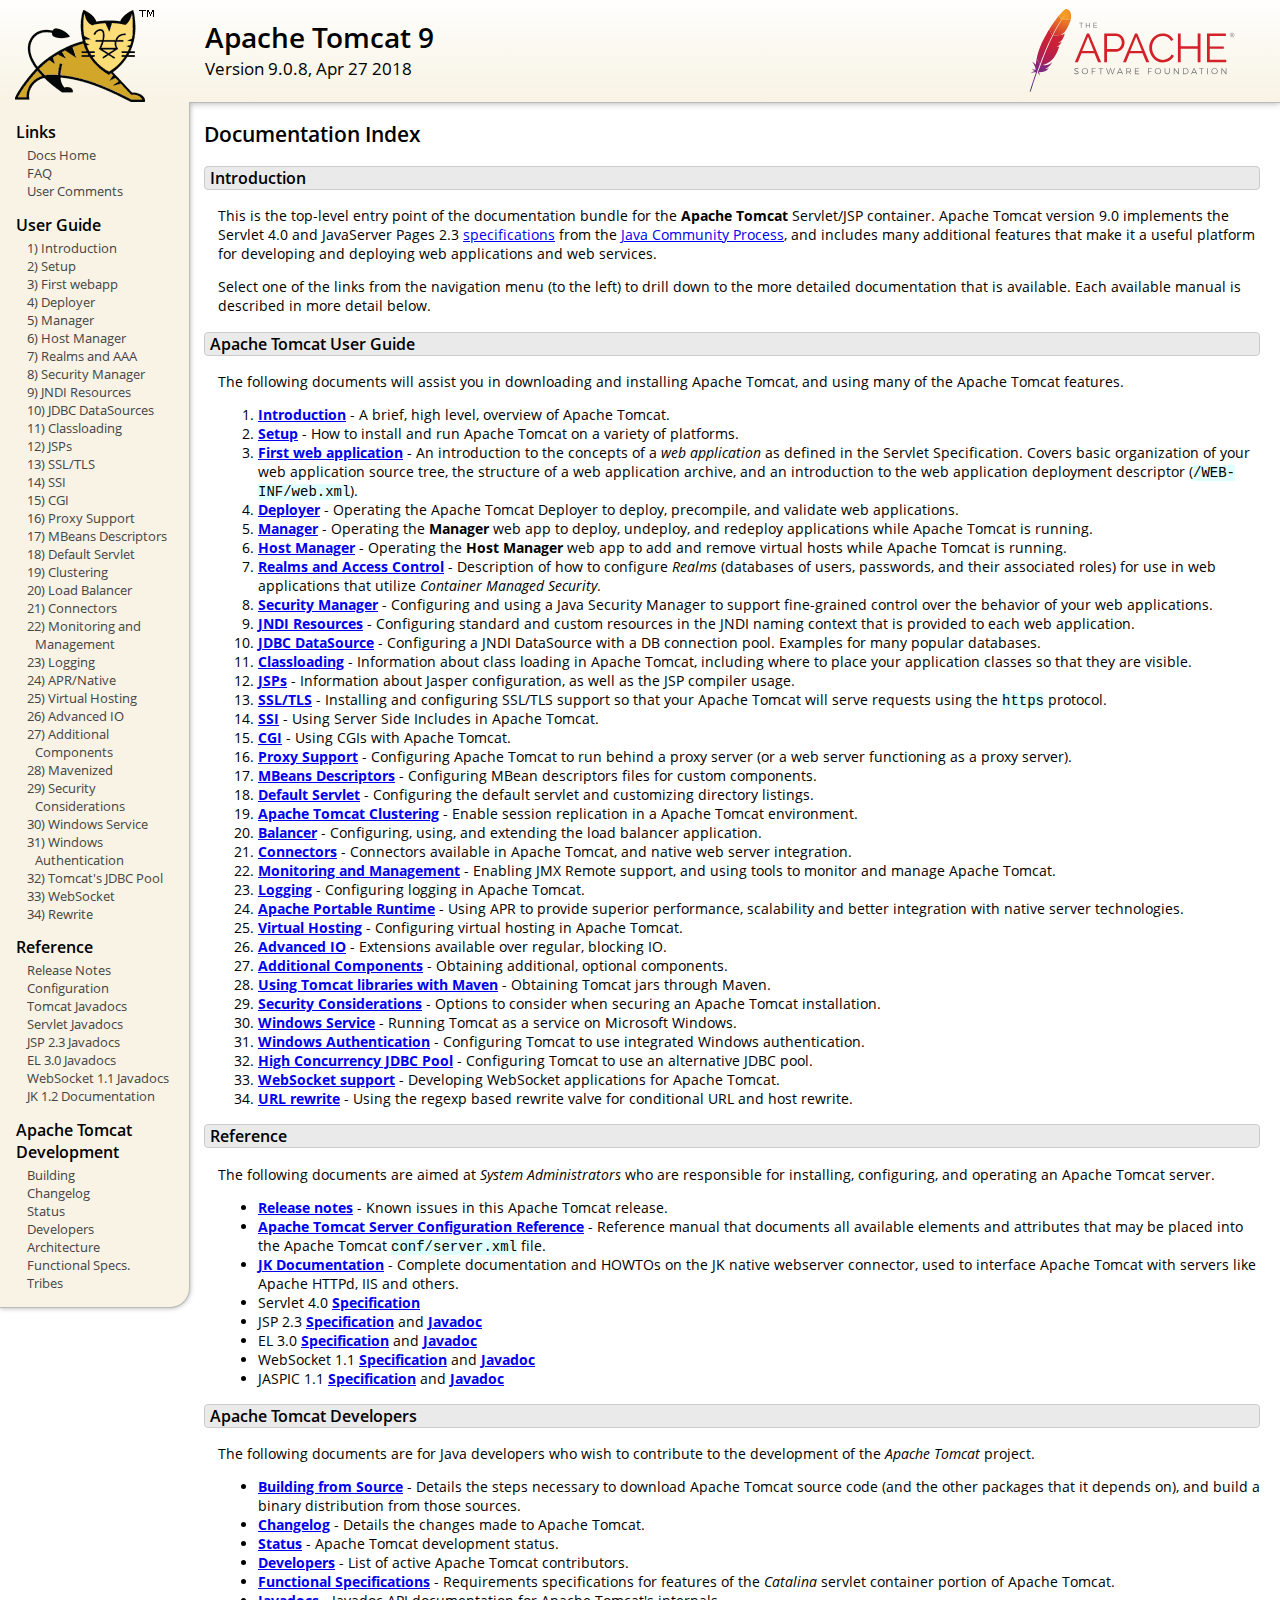
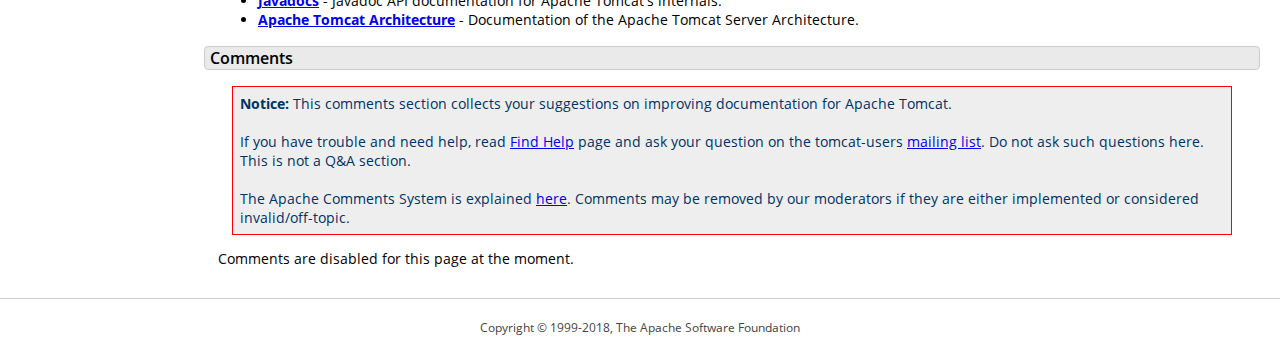
<file: i-Express/webapps/docs/index.html>
<!DOCTYPE html SYSTEM "about:legacy-compat">
<html lang="en"><head><META http-equiv="Content-Type" content="text/html; charset=UTF-8"><link href="./images/docs-stylesheet.css" rel="stylesheet" type="text/css"><title>Apache Tomcat 9 (9.0.8) - Documentation Index</title><meta name="author" content="Craig R. McClanahan"><meta name="author" content="Remy Maucherat"><meta name="author" content="Yoav Shapira"><script type="application/javascript" data-comments-identifier="tomcat-9.0-doc/index">
    "use strict"; // Enable strict mode

    (function() {
      var thisScript = document.currentScript;
      if (!thisScript) { // Workaround for IE <= 11
        var scripts = document.getElementsByTagName("script");
        thisScript = scripts[scripts.length - 1];
      }
      document.addEventListener("DOMContentLoaded", (function() {
        var commentsDiv = document.getElementById("comments_thread");
        var commentsShortname = "tomcat";
        var commentsIdentifier = "http://tomcat.apache.org/" +
          thisScript.getAttribute("data-comments-identifier") + ".html";

        (function(w, d) {
          if (w.location.hostname.toLowerCase() == "tomcat.apache.org") {
            var s = d.createElement("script");
            s.type = "application/javascript";
            s.async = true;
            s.src = "https://comments.apache.org/show_comments.lua?site=" +
              encodeURIComponent(commentsShortname) +
              "&page=" + encodeURIComponent(commentsIdentifier);
            d.head.appendChild(s);
          } else {
            commentsDiv.appendChild(d.createTextNode("Comments are disabled for this page at the moment."));
          }
        })(window, document);
      }), false);
    })();
  </script></head><body><div id="wrapper"><header><div id="header"><div><div><div class="logo noPrint"><a href="http://tomcat.apache.org/"><img alt="Tomcat Home" src="./images/tomcat.png"></a></div><div style="height: 1px;"></div><div class="asfLogo noPrint"><a href="http://www.apache.org/" target="_blank"><img src="./images/asf-logo.svg" alt="The Apache Software Foundation" style="width: 266px; height: 83px;"></a></div><h1>Apache Tomcat 9</h1><div class="versionInfo">
          Version 9.0.8,
          <time datetime="2018-04-27">Apr 27 2018</time></div><div style="height: 1px;"></div><div style="clear: left;"></div></div></div></div></header><div id="middle"><div><div id="mainLeft" class="noprint"><div><nav><div><h2>Links</h2><ul><li><a href="index.html">Docs Home</a></li><li><a href="http://wiki.apache.org/tomcat/FAQ">FAQ</a></li><li><a href="#comments_section">User Comments</a></li></ul></div><div><h2>User Guide</h2><ul><li><a href="introduction.html">1) Introduction</a></li><li><a href="setup.html">2) Setup</a></li><li><a href="appdev/index.html">3) First webapp</a></li><li><a href="deployer-howto.html">4) Deployer</a></li><li><a href="manager-howto.html">5) Manager</a></li><li><a href="host-manager-howto.html">6) Host Manager</a></li><li><a href="realm-howto.html">7) Realms and AAA</a></li><li><a href="security-manager-howto.html">8) Security Manager</a></li><li><a href="jndi-resources-howto.html">9) JNDI Resources</a></li><li><a href="jndi-datasource-examples-howto.html">10) JDBC DataSources</a></li><li><a href="class-loader-howto.html">11) Classloading</a></li><li><a href="jasper-howto.html">12) JSPs</a></li><li><a href="ssl-howto.html">13) SSL/TLS</a></li><li><a href="ssi-howto.html">14) SSI</a></li><li><a href="cgi-howto.html">15) CGI</a></li><li><a href="proxy-howto.html">16) Proxy Support</a></li><li><a href="mbeans-descriptors-howto.html">17) MBeans Descriptors</a></li><li><a href="default-servlet.html">18) Default Servlet</a></li><li><a href="cluster-howto.html">19) Clustering</a></li><li><a href="balancer-howto.html">20) Load Balancer</a></li><li><a href="connectors.html">21) Connectors</a></li><li><a href="monitoring.html">22) Monitoring and Management</a></li><li><a href="logging.html">23) Logging</a></li><li><a href="apr.html">24) APR/Native</a></li><li><a href="virtual-hosting-howto.html">25) Virtual Hosting</a></li><li><a href="aio.html">26) Advanced IO</a></li><li><a href="extras.html">27) Additional Components</a></li><li><a href="maven-jars.html">28) Mavenized</a></li><li><a href="security-howto.html">29) Security Considerations</a></li><li><a href="windows-service-howto.html">30) Windows Service</a></li><li><a href="windows-auth-howto.html">31) Windows Authentication</a></li><li><a href="jdbc-pool.html">32) Tomcat's JDBC Pool</a></li><li><a href="web-socket-howto.html">33) WebSocket</a></li><li><a href="rewrite.html">34) Rewrite</a></li></ul></div><div><h2>Reference</h2><ul><li><a href="RELEASE-NOTES.txt">Release Notes</a></li><li><a href="config/index.html">Configuration</a></li><li><a href="api/index.html">Tomcat Javadocs</a></li><li><a href="servletapi/index.html">Servlet Javadocs</a></li><li><a href="jspapi/index.html">JSP 2.3 Javadocs</a></li><li><a href="elapi/index.html">EL 3.0 Javadocs</a></li><li><a href="websocketapi/index.html">WebSocket 1.1 Javadocs</a></li><li><a href="http://tomcat.apache.org/connectors-doc/">JK 1.2 Documentation</a></li></ul></div><div><h2>Apache Tomcat Development</h2><ul><li><a href="building.html">Building</a></li><li><a href="changelog.html">Changelog</a></li><li><a href="http://wiki.apache.org/tomcat/TomcatVersions">Status</a></li><li><a href="developers.html">Developers</a></li><li><a href="architecture/index.html">Architecture</a></li><li><a href="funcspecs/index.html">Functional Specs.</a></li><li><a href="tribes/introduction.html">Tribes</a></li></ul></div></nav></div></div><div id="mainRight"><div id="content"><h2>Documentation Index</h2><h3 id="Introduction">Introduction</h3><div class="text">

<p>This is the top-level entry point of the documentation bundle for the
<strong>Apache Tomcat</strong> Servlet/JSP container.  Apache Tomcat version
9.0 implements the Servlet 4.0 and JavaServer Pages 2.3
<a href="http://wiki.apache.org/tomcat/Specifications">specifications</a> from the
<a href="http://www.jcp.org">Java Community Process</a>, and includes many
additional features that make it a useful platform for developing and deploying
web applications and web services.</p>

<p>Select one of the links from the navigation menu (to the left) to drill
down to the more detailed documentation that is available.  Each available
manual is described in more detail below.</p>

</div><h3 id="Apache_Tomcat_User_Guide">Apache Tomcat User Guide</h3><div class="text">

<p>The following documents will assist you in downloading and installing
Apache Tomcat, and using many of the Apache Tomcat features.</p>

<ol>
<li><a href="introduction.html"><strong>Introduction</strong></a> - A
    brief, high level, overview of Apache Tomcat.</li>
<li><a href="setup.html"><strong>Setup</strong></a> - How to install and run
    Apache Tomcat on a variety of platforms.</li>
<li><a href="appdev/index.html"><strong>First web application</strong></a>
    - An introduction to the concepts of a <em>web application</em> as defined
    in the Servlet Specification.  Covers basic organization of your web application
    source tree, the structure of a web application archive, and an
    introduction to the web application deployment descriptor
    (<code>/WEB-INF/web.xml</code>).</li>
<li><a href="deployer-howto.html"><strong>Deployer</strong></a> -
    Operating the Apache Tomcat Deployer to deploy, precompile, and validate web
    applications.</li>
<li><a href="manager-howto.html"><strong>Manager</strong></a> -
    Operating the <strong>Manager</strong> web app to deploy, undeploy, and
    redeploy applications while Apache Tomcat is running.</li>
<li><a href="host-manager-howto.html"><strong>Host Manager</strong></a> -
    Operating the <strong>Host Manager</strong> web app to add and remove
    virtual hosts while Apache Tomcat is running.</li>
<li><a href="realm-howto.html"><strong>Realms and Access Control</strong></a>
    - Description of how to configure <em>Realms</em> (databases of users,
    passwords, and their associated roles) for use in web applications that
    utilize <em>Container Managed Security</em>.</li>
<li><a href="security-manager-howto.html"><strong>Security Manager</strong></a>
    - Configuring and using a Java Security Manager to
    support fine-grained control over the behavior of your web applications.
    </li>
<li><a href="jndi-resources-howto.html"><strong>JNDI Resources</strong></a>
    - Configuring standard and custom resources in the JNDI naming context
    that is provided to each web application.</li>
<li><a href="jndi-datasource-examples-howto.html">
    <strong>JDBC DataSource</strong></a>
    - Configuring a JNDI DataSource with a DB connection pool.
    Examples for many popular databases.</li>
<li><a href="class-loader-howto.html"><strong>Classloading</strong></a>
    - Information about class loading in Apache Tomcat, including where to place
    your application classes so that they are visible.</li>
<li><a href="jasper-howto.html"><strong>JSPs</strong></a>
    - Information about Jasper configuration, as well as the JSP compiler
    usage.</li>
<li><a href="ssl-howto.html"><strong>SSL/TLS</strong></a> -
    Installing and configuring SSL/TLS support so that your Apache Tomcat will
    serve requests using the <code>https</code> protocol.</li>
<li><a href="ssi-howto.html"><strong>SSI</strong></a> -
    Using Server Side Includes in Apache Tomcat.</li>
<li><a href="cgi-howto.html"><strong>CGI</strong></a> -
    Using CGIs with Apache Tomcat.</li>
<li><a href="proxy-howto.html"><strong>Proxy Support</strong></a> -
    Configuring Apache Tomcat to run behind a proxy server (or a web server
    functioning as a proxy server).</li>
<li><a href="mbeans-descriptors-howto.html"><strong>MBeans Descriptors</strong></a> -
    Configuring MBean descriptors files for custom components.</li>
<li><a href="default-servlet.html"><strong>Default Servlet</strong></a> -
    Configuring the default servlet and customizing directory listings.</li>
<li><a href="cluster-howto.html"><strong>Apache Tomcat Clustering</strong></a> -
    Enable session replication in a Apache Tomcat environment.</li>
<li><a href="balancer-howto.html"><strong>Balancer</strong></a> -
    Configuring, using, and extending the load balancer application.</li>
<li><a href="connectors.html"><strong>Connectors</strong></a> -
    Connectors available in Apache Tomcat, and native web server integration.</li>
<li><a href="monitoring.html"><strong>Monitoring and Management</strong></a> -
    Enabling JMX Remote support, and using tools to monitor and manage Apache Tomcat.</li>
<li><a href="logging.html"><strong>Logging</strong></a> -
    Configuring logging in Apache Tomcat.</li>
<li><a href="apr.html"><strong>Apache Portable Runtime</strong></a> -
    Using APR to provide superior performance, scalability and better
    integration with native server technologies.</li>
<li><a href="virtual-hosting-howto.html"><strong>Virtual Hosting</strong></a> -
    Configuring virtual hosting in Apache Tomcat.</li>
<li><a href="aio.html"><strong>Advanced IO</strong></a> -
    Extensions available over regular, blocking IO.</li>
<li><a href="extras.html"><strong>Additional Components</strong></a> -
    Obtaining additional, optional components.</li>
<li><a href="maven-jars.html"><strong>Using Tomcat libraries with Maven</strong></a> -
    Obtaining Tomcat jars through Maven.</li>
<li><a href="security-howto.html"><strong>Security Considerations</strong></a> -
    Options to consider when securing an Apache Tomcat installation.</li>
<li><a href="windows-service-howto.html"><strong>Windows Service</strong></a> -
    Running Tomcat as a service on Microsoft Windows.</li>
<li><a href="windows-auth-howto.html"><strong>Windows Authentication</strong></a> -
    Configuring Tomcat to use integrated Windows authentication.</li>
<li><a href="jdbc-pool.html"><strong>High Concurrency JDBC Pool</strong></a> -
    Configuring Tomcat to use an alternative JDBC pool.</li>
<li><a href="web-socket-howto.html"><strong>WebSocket support</strong></a> -
    Developing WebSocket applications for Apache Tomcat.</li>
<li><a href="rewrite.html"><strong>URL rewrite</strong></a> -
    Using the regexp based rewrite valve for conditional URL and host rewrite.</li>

</ol>

</div><h3 id="Reference">Reference</h3><div class="text">

<p>The following documents are aimed at <em>System Administrators</em> who
are responsible for installing, configuring, and operating an Apache Tomcat server.
</p>
<ul>
<li><a href="RELEASE-NOTES.txt"><strong>Release notes</strong></a>
    - Known issues in this Apache Tomcat release.
    </li>
<li><a href="config/index.html"><strong>Apache Tomcat Server Configuration Reference</strong></a>
    - Reference manual that documents all available elements and attributes
      that may be placed into the Apache Tomcat <code>conf/server.xml</code> file.
    </li>
<li><a href="http://tomcat.apache.org/connectors-doc/index.html"><strong>JK Documentation</strong></a>
    - Complete documentation and HOWTOs on the JK native webserver connector,
      used to interface Apache Tomcat with servers like Apache HTTPd, IIS
      and others.</li>
<li>Servlet 4.0
    <a href="https://jcp.org/aboutJava/communityprocess/final/jsr369/index.html">
    <strong>Specification</strong></a>

    </li>
<li>JSP 2.3
    <a href="http://jcp.org/aboutJava/communityprocess/mrel/jsr245/index2.html">
    <strong>Specification</strong></a> and
    <a href="http://docs.oracle.com/javaee/7/api/javax/servlet/jsp/package-summary.html">
    <strong>Javadoc</strong></a>
    </li>
<li>EL 3.0
    <a href="http://jcp.org/aboutJava/communityprocess/final/jsr341/index.html">
    <strong>Specification</strong></a> and
    <a href="http://docs.oracle.com/javaee/7/api/javax/el/package-summary.html">
    <strong>Javadoc</strong></a>
    </li>
<li>WebSocket 1.1
    <a href="https://jcp.org/aboutJava/communityprocess/mrel/jsr356/index.html">
    <strong>Specification</strong></a> and
    <a href="http://docs.oracle.com/javaee/7/api/javax/websocket/package-summary.html">
    <strong>Javadoc</strong></a>
    </li>
<li>JASPIC 1.1
    <a href="https://jcp.org/aboutJava/communityprocess/mrel/jsr196/index.html">
    <strong>Specification</strong></a> and
    <a href="http://docs.oracle.com/javaee/7/api/javax/security/auth/message/package-summary.html">
    <strong>Javadoc</strong></a>
    </li>
</ul>

</div><h3 id="Apache_Tomcat_Developers">Apache Tomcat Developers</h3><div class="text">

<p>The following documents are for Java developers who wish to contribute to
the development of the <em>Apache Tomcat</em> project.</p>
<ul>
<li><a href="building.html"><strong>Building from Source</strong></a> -
    Details the steps necessary to download Apache Tomcat source code (and the
    other packages that it depends on), and build a binary distribution from
    those sources.
    </li>
<li><a href="changelog.html"><strong>Changelog</strong></a> - Details the
    changes made to Apache Tomcat.
    </li>
<li><a href="http://wiki.apache.org/tomcat/TomcatVersions"><strong>Status</strong></a> -
    Apache Tomcat development status.
    </li>
<li><a href="developers.html"><strong>Developers</strong></a> - List of active
    Apache Tomcat contributors.
    </li>
<li><a href="funcspecs/index.html"><strong>Functional Specifications</strong></a>
    - Requirements specifications for features of the <em>Catalina</em> servlet
    container portion of Apache Tomcat.</li>
<li><a href="api/index.html"><strong>Javadocs</strong></a>
    - Javadoc API documentation for Apache Tomcat's internals.</li>
<li><a href="architecture/index.html"><strong>Apache Tomcat Architecture</strong></a>
    - Documentation of the Apache Tomcat Server Architecture.</li>
</ul>

</div><div class="noprint"><h3 id="comments_section">
                  Comments
                </h3><div class="text"><p class="notice"><strong>Notice: </strong>This comments section collects your suggestions
                    on improving documentation for Apache Tomcat.<br><br>
                    If you have trouble and need help, read
                    <a href="http://tomcat.apache.org/findhelp.html">Find Help</a> page
                    and ask your question on the tomcat-users
                    <a href="http://tomcat.apache.org/lists.html">mailing list</a>.
                    Do not ask such questions here. This is not a Q&amp;A section.<br><br>
                    The Apache Comments System is explained <a href="./comments.html">here</a>.
                    Comments may be removed by our moderators if they are either
                    implemented or considered invalid/off-topic.
                  </p><div id="comments_thread"></div></div></div></div></div></div></div><footer><div id="footer">
    Copyright &copy; 1999-2018, The Apache Software Foundation
  </div></footer></div></body></html>
</file>
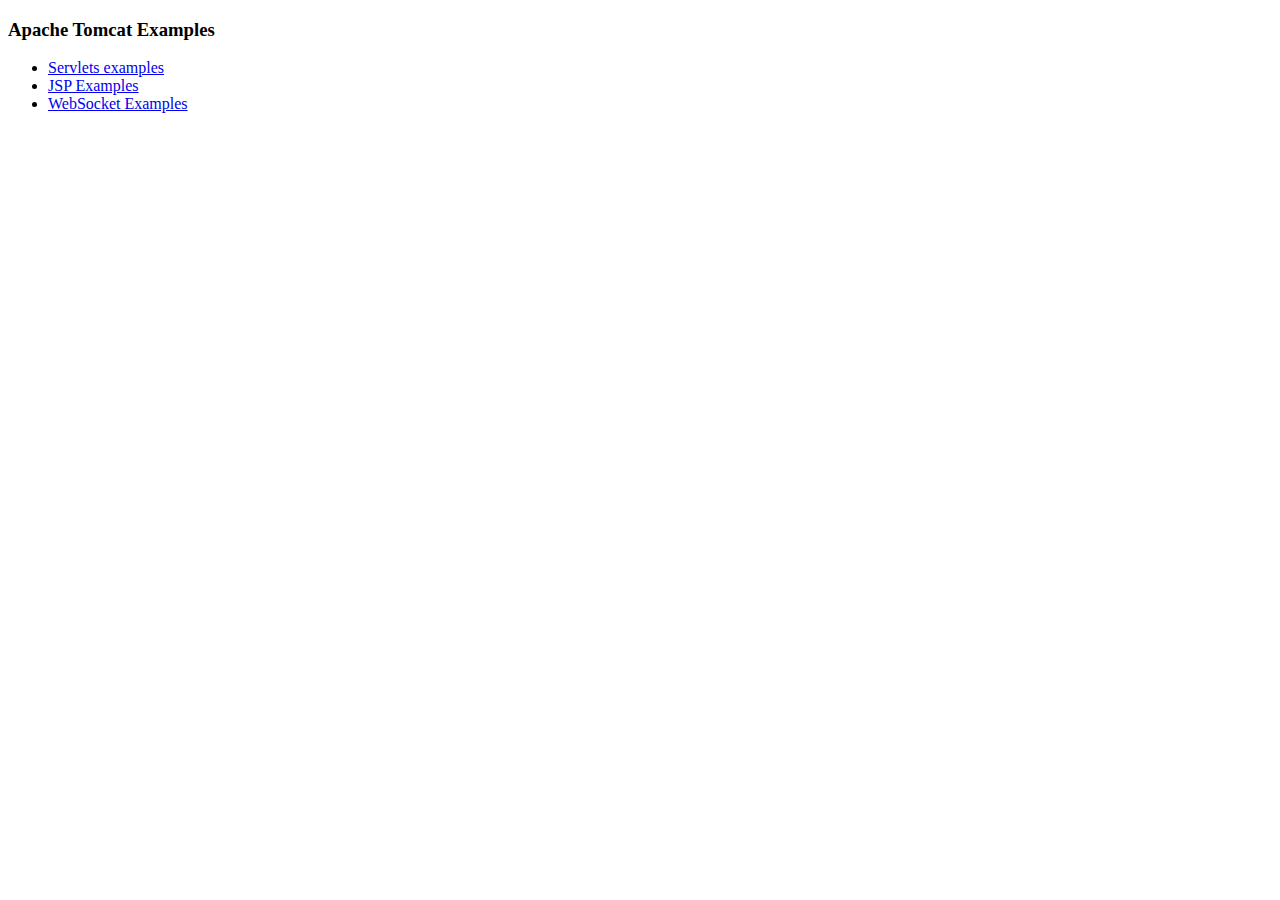
<file: i-Express/webapps/examples/index.html>
<!--
  Licensed to the Apache Software Foundation (ASF) under one or more
  contributor license agreements.  See the NOTICE file distributed with
  this work for additional information regarding copyright ownership.
  The ASF licenses this file to You under the Apache License, Version 2.0
  (the "License"); you may not use this file except in compliance with
  the License.  You may obtain a copy of the License at

      http://www.apache.org/licenses/LICENSE-2.0

  Unless required by applicable law or agreed to in writing, software
  distributed under the License is distributed on an "AS IS" BASIS,
  WITHOUT WARRANTIES OR CONDITIONS OF ANY KIND, either express or implied.
  See the License for the specific language governing permissions and
  limitations under the License.
-->
<!DOCTYPE HTML><html lang="en"><head>
<meta charset="UTF-8">
<title>Apache Tomcat Examples</title>
</head>
<body>
<p>
<h3>Apache Tomcat Examples</H3>
<p></p>
<ul>
<li><a href="servlets">Servlets examples</a></li>
<li><a href="jsp">JSP Examples</a></li>
<li><a href="websocket/index.xhtml">WebSocket Examples</a></li>
</ul>
</body></html>
</file>
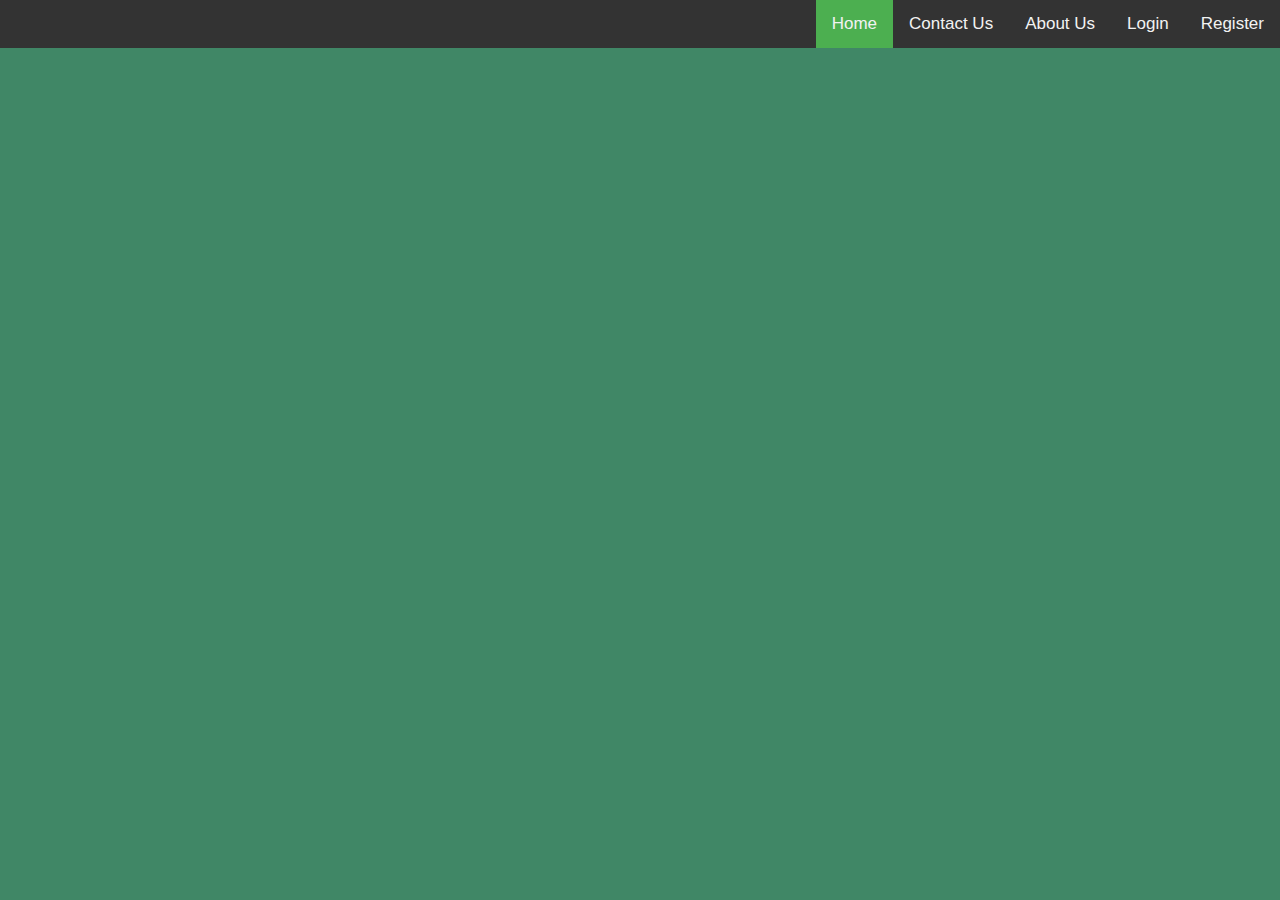
<file: i-Express/webapps/i-Express/index.html>
<!DOCTYPE html>
<html>
	<head>
		<meta name="viewport" content="width=device-width, initial-scale=1">
		<link rel="stylesheet" href="./WEB-INF/style.css">
	</head>
	<body>
		<div class="topnav" id="myTopnav">
			<a href="Registration.html">Register</a>
			<a href="Login.html">Login</a>
			<a href="#about">About Us</a>
			<a href="#contact">Contact Us</a>
			<a href="#home" class="active">Home</a>
		</div>
	</body>
</html>
</file>
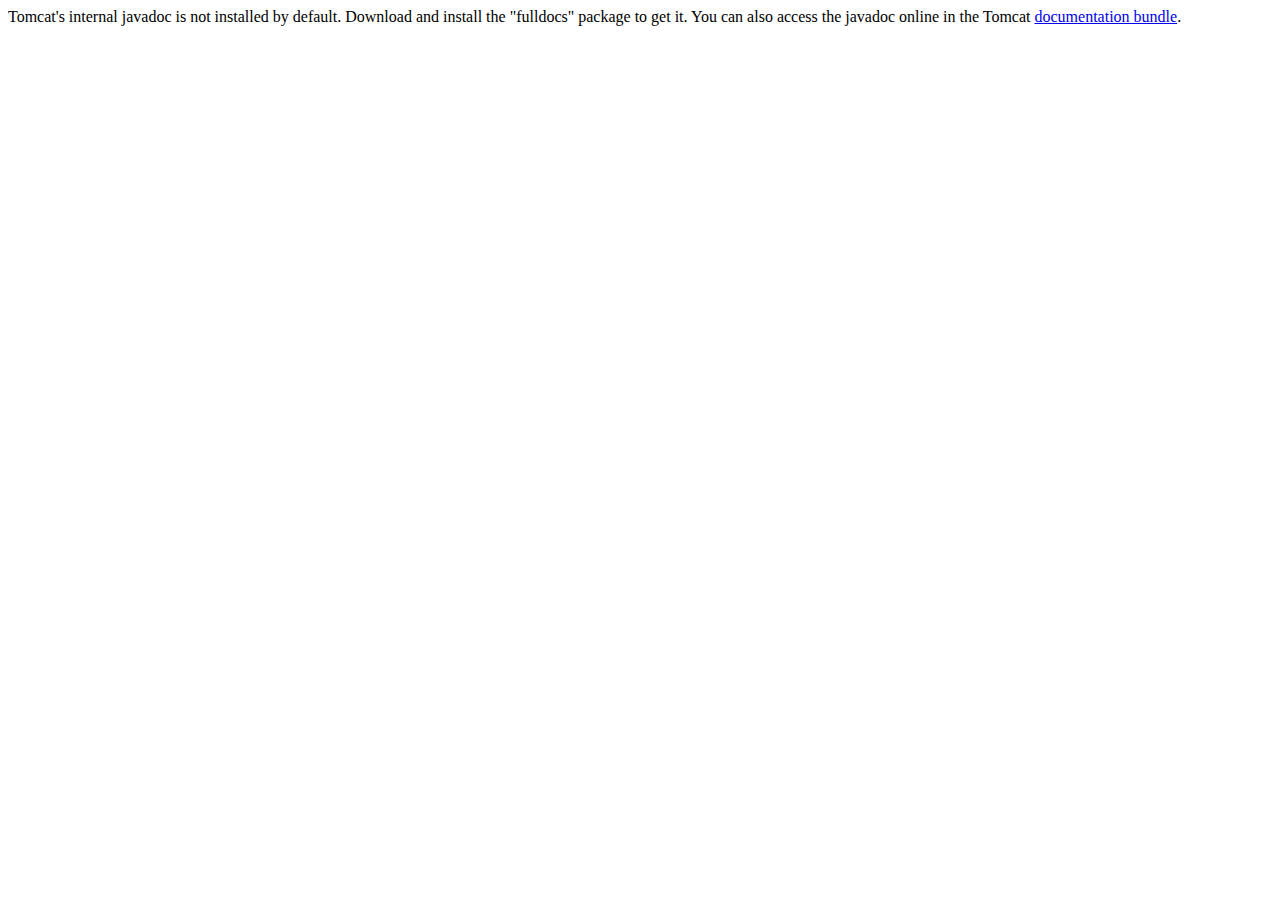
<file: i-Express/webapps/docs/api/index.html>
<!--
  Licensed to the Apache Software Foundation (ASF) under one or more
  contributor license agreements.  See the NOTICE file distributed with
  this work for additional information regarding copyright ownership.
  The ASF licenses this file to You under the Apache License, Version 2.0
  (the "License"); you may not use this file except in compliance with
  the License.  You may obtain a copy of the License at

      http://www.apache.org/licenses/LICENSE-2.0

  Unless required by applicable law or agreed to in writing, software
  distributed under the License is distributed on an "AS IS" BASIS,
  WITHOUT WARRANTIES OR CONDITIONS OF ANY KIND, either express or implied.
  See the License for the specific language governing permissions and
  limitations under the License.
-->
<!DOCTYPE html>
<html>
    <head>
    <meta charset="UTF-8" />
    <title>API docs</title>
</head>

<body>

Tomcat's internal javadoc is not installed by default. Download and install
the "fulldocs" package to get it.

You can also access the javadoc online in the Tomcat
<a href="http://tomcat.apache.org/tomcat-9.0-doc/">
documentation bundle</a>.

</body>
</html>
</file>
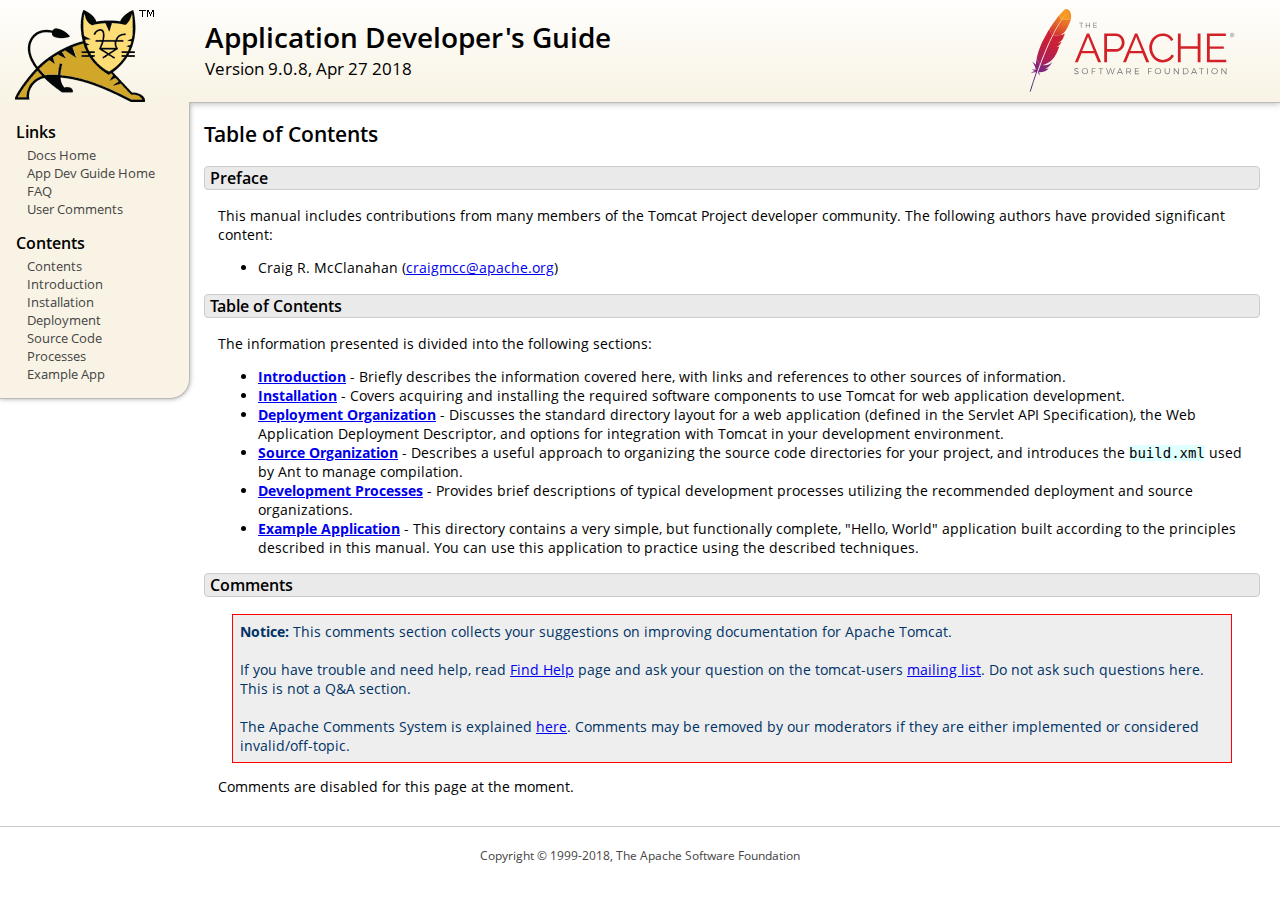
<file: i-Express/webapps/docs/appdev/index.html>
<!DOCTYPE html SYSTEM "about:legacy-compat">
<html lang="en"><head><META http-equiv="Content-Type" content="text/html; charset=UTF-8"><link href="../images/docs-stylesheet.css" rel="stylesheet" type="text/css"><title>Application Developer's Guide (9.0.8) - Table of Contents</title><meta name="author" content="Craig R. McClanahan"><script type="application/javascript" data-comments-identifier="tomcat-9.0-doc/appdev/index">
    "use strict"; // Enable strict mode

    (function() {
      var thisScript = document.currentScript;
      if (!thisScript) { // Workaround for IE <= 11
        var scripts = document.getElementsByTagName("script");
        thisScript = scripts[scripts.length - 1];
      }
      document.addEventListener("DOMContentLoaded", (function() {
        var commentsDiv = document.getElementById("comments_thread");
        var commentsShortname = "tomcat";
        var commentsIdentifier = "http://tomcat.apache.org/" +
          thisScript.getAttribute("data-comments-identifier") + ".html";

        (function(w, d) {
          if (w.location.hostname.toLowerCase() == "tomcat.apache.org") {
            var s = d.createElement("script");
            s.type = "application/javascript";
            s.async = true;
            s.src = "https://comments.apache.org/show_comments.lua?site=" +
              encodeURIComponent(commentsShortname) +
              "&page=" + encodeURIComponent(commentsIdentifier);
            d.head.appendChild(s);
          } else {
            commentsDiv.appendChild(d.createTextNode("Comments are disabled for this page at the moment."));
          }
        })(window, document);
      }), false);
    })();
  </script></head><body><div id="wrapper"><header><div id="header"><div><div><div class="logo noPrint"><a href="http://tomcat.apache.org/"><img alt="Tomcat Home" src="../images/tomcat.png"></a></div><div style="height: 1px;"></div><div class="asfLogo noPrint"><a href="http://www.apache.org/" target="_blank"><img src="../images/asf-logo.svg" alt="The Apache Software Foundation" style="width: 266px; height: 83px;"></a></div><h1>Application Developer's Guide</h1><div class="versionInfo">
          Version 9.0.8,
          <time datetime="2018-04-27">Apr 27 2018</time></div><div style="height: 1px;"></div><div style="clear: left;"></div></div></div></div></header><div id="middle"><div><div id="mainLeft" class="noprint"><div><nav><div><h2>Links</h2><ul><li><a href="../index.html">Docs Home</a></li><li><a href="index.html">App Dev Guide Home</a></li><li><a href="http://wiki.apache.org/tomcat/FAQ">FAQ</a></li><li><a href="#comments_section">User Comments</a></li></ul></div><div><h2>Contents</h2><ul><li><a href="index.html">Contents</a></li><li><a href="introduction.html">Introduction</a></li><li><a href="installation.html">Installation</a></li><li><a href="deployment.html">Deployment</a></li><li><a href="source.html">Source Code</a></li><li><a href="processes.html">Processes</a></li><li><a href="sample/">Example App</a></li></ul></div></nav></div></div><div id="mainRight"><div id="content"><h2>Table of Contents</h2><h3 id="Preface">Preface</h3><div class="text">

<p>This manual includes contributions from many members of the Tomcat Project
developer community.  The following authors have provided significant content:
</p>
<ul>
<li>Craig R. McClanahan
    (<a href="mailto:craigmcc@apache.org">craigmcc@apache.org</a>)</li>
</ul>

</div><h3 id="Table_of_Contents">Table of Contents</h3><div class="text">

<p>The information presented is divided into the following sections:</p>
<ul>
<li><a href="introduction.html"><strong>Introduction</strong></a> -
    Briefly describes the information covered here, with
    links and references to other sources of information.</li>
<li><a href="installation.html"><strong>Installation</strong></a> -
    Covers acquiring and installing the required software
    components to use Tomcat for web application development.</li>
<li><a href="deployment.html"><strong>Deployment Organization</strong></a> -
    Discusses the standard directory layout for a web application
    (defined in the Servlet API Specification), the Web Application
    Deployment Descriptor, and options for integration with Tomcat
    in your development environment.</li>
<li><a href="source.html"><strong>Source Organization</strong></a> -
    Describes a useful approach to organizing the source code
    directories for your project, and introduces the
    <code>build.xml</code> used by Ant to manage compilation.</li>
<li><a href="processes.html"><strong>Development Processes</strong></a> -
    Provides brief descriptions of typical development processes
    utilizing the recommended deployment and source organizations.</li>
<li><a href="sample/" target="_blank"><strong>Example Application</strong></a> -
    This directory contains a very simple, but functionally complete,
    "Hello, World" application built according to the principles
    described in this manual.  You can use this application to
    practice using the described techniques.</li>
</ul>

</div><div class="noprint"><h3 id="comments_section">
                  Comments
                </h3><div class="text"><p class="notice"><strong>Notice: </strong>This comments section collects your suggestions
                    on improving documentation for Apache Tomcat.<br><br>
                    If you have trouble and need help, read
                    <a href="http://tomcat.apache.org/findhelp.html">Find Help</a> page
                    and ask your question on the tomcat-users
                    <a href="http://tomcat.apache.org/lists.html">mailing list</a>.
                    Do not ask such questions here. This is not a Q&amp;A section.<br><br>
                    The Apache Comments System is explained <a href="../comments.html">here</a>.
                    Comments may be removed by our moderators if they are either
                    implemented or considered invalid/off-topic.
                  </p><div id="comments_thread"></div></div></div></div></div></div></div><footer><div id="footer">
    Copyright &copy; 1999-2018, The Apache Software Foundation
  </div></footer></div></body></html>
</file>
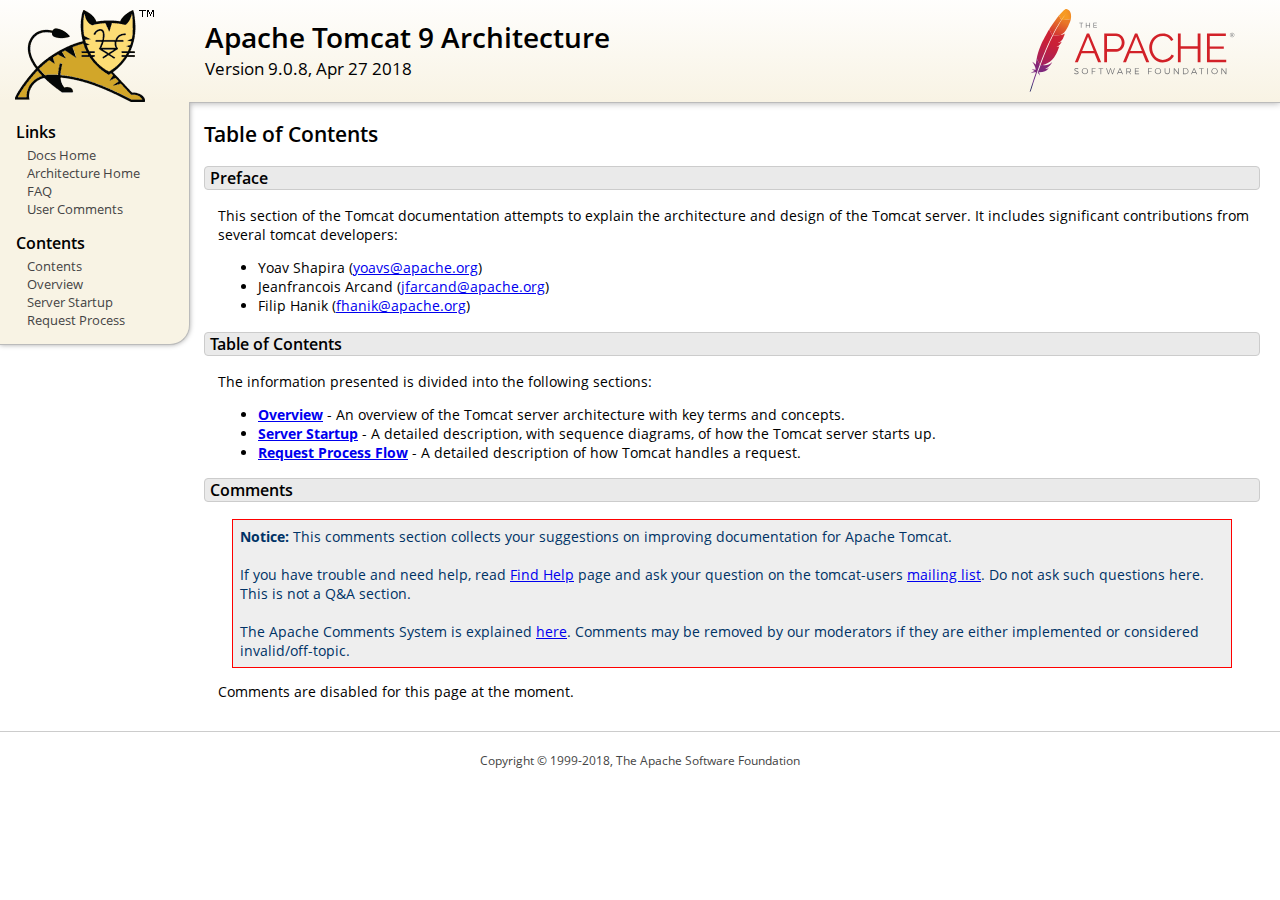
<file: i-Express/webapps/docs/architecture/index.html>
<!DOCTYPE html SYSTEM "about:legacy-compat">
<html lang="en"><head><META http-equiv="Content-Type" content="text/html; charset=UTF-8"><link href="../images/docs-stylesheet.css" rel="stylesheet" type="text/css"><title>Apache Tomcat 9 Architecture (9.0.8) - Table of Contents</title><meta name="author" content="Yoav Shapira"><script type="application/javascript" data-comments-identifier="tomcat-9.0-doc/architecture/index">
    "use strict"; // Enable strict mode

    (function() {
      var thisScript = document.currentScript;
      if (!thisScript) { // Workaround for IE <= 11
        var scripts = document.getElementsByTagName("script");
        thisScript = scripts[scripts.length - 1];
      }
      document.addEventListener("DOMContentLoaded", (function() {
        var commentsDiv = document.getElementById("comments_thread");
        var commentsShortname = "tomcat";
        var commentsIdentifier = "http://tomcat.apache.org/" +
          thisScript.getAttribute("data-comments-identifier") + ".html";

        (function(w, d) {
          if (w.location.hostname.toLowerCase() == "tomcat.apache.org") {
            var s = d.createElement("script");
            s.type = "application/javascript";
            s.async = true;
            s.src = "https://comments.apache.org/show_comments.lua?site=" +
              encodeURIComponent(commentsShortname) +
              "&page=" + encodeURIComponent(commentsIdentifier);
            d.head.appendChild(s);
          } else {
            commentsDiv.appendChild(d.createTextNode("Comments are disabled for this page at the moment."));
          }
        })(window, document);
      }), false);
    })();
  </script></head><body><div id="wrapper"><header><div id="header"><div><div><div class="logo noPrint"><a href="http://tomcat.apache.org/"><img alt="Tomcat Home" src="../images/tomcat.png"></a></div><div style="height: 1px;"></div><div class="asfLogo noPrint"><a href="http://www.apache.org/" target="_blank"><img src="../images/asf-logo.svg" alt="The Apache Software Foundation" style="width: 266px; height: 83px;"></a></div><h1>Apache Tomcat 9 Architecture</h1><div class="versionInfo">
          Version 9.0.8,
          <time datetime="2018-04-27">Apr 27 2018</time></div><div style="height: 1px;"></div><div style="clear: left;"></div></div></div></div></header><div id="middle"><div><div id="mainLeft" class="noprint"><div><nav><div><h2>Links</h2><ul><li><a href="../index.html">Docs Home</a></li><li><a href="index.html">Architecture Home</a></li><li><a href="http://wiki.apache.org/tomcat/FAQ">FAQ</a></li><li><a href="#comments_section">User Comments</a></li></ul></div><div><h2>Contents</h2><ul><li><a href="index.html">Contents</a></li><li><a href="overview.html">Overview</a></li><li><a href="startup.html">Server Startup</a></li><li><a href="requestProcess.html">Request Process</a></li></ul></div></nav></div></div><div id="mainRight"><div id="content"><h2>Table of Contents</h2><h3 id="Preface">Preface</h3><div class="text">

<p>This section of the Tomcat documentation attempts to explain
the architecture and design of the Tomcat server.  It includes significant
contributions from several tomcat developers:
</p>
<ul>
<li>Yoav Shapira
    (<a href="mailto:yoavs@apache.org">yoavs@apache.org</a>)</li>
<li>Jeanfrancois Arcand
    (<a href="mailto:jfarcand@apache.org">jfarcand@apache.org</a>)</li>
<li>Filip Hanik
    (<a href="mailto:fhanik@apache.org">fhanik@apache.org</a>)</li>
</ul>

</div><h3 id="Table_of_Contents">Table of Contents</h3><div class="text">

<p>The information presented is divided into the following sections:</p>
<ul>
<li><a href="overview.html"><strong>Overview</strong></a> -
    An overview of the Tomcat server architecture with key terms
    and concepts.</li>
<li><a href="startup.html"><strong>Server Startup</strong></a> -
    A detailed description, with sequence diagrams, of how the Tomcat
    server starts up.</li>
<li><a href="requestProcess.html"><strong>Request Process Flow</strong></a> -
    A detailed description of how Tomcat handles a request.</li>
</ul>

</div><div class="noprint"><h3 id="comments_section">
                  Comments
                </h3><div class="text"><p class="notice"><strong>Notice: </strong>This comments section collects your suggestions
                    on improving documentation for Apache Tomcat.<br><br>
                    If you have trouble and need help, read
                    <a href="http://tomcat.apache.org/findhelp.html">Find Help</a> page
                    and ask your question on the tomcat-users
                    <a href="http://tomcat.apache.org/lists.html">mailing list</a>.
                    Do not ask such questions here. This is not a Q&amp;A section.<br><br>
                    The Apache Comments System is explained <a href="../comments.html">here</a>.
                    Comments may be removed by our moderators if they are either
                    implemented or considered invalid/off-topic.
                  </p><div id="comments_thread"></div></div></div></div></div></div></div><footer><div id="footer">
    Copyright &copy; 1999-2018, The Apache Software Foundation
  </div></footer></div></body></html>
</file>
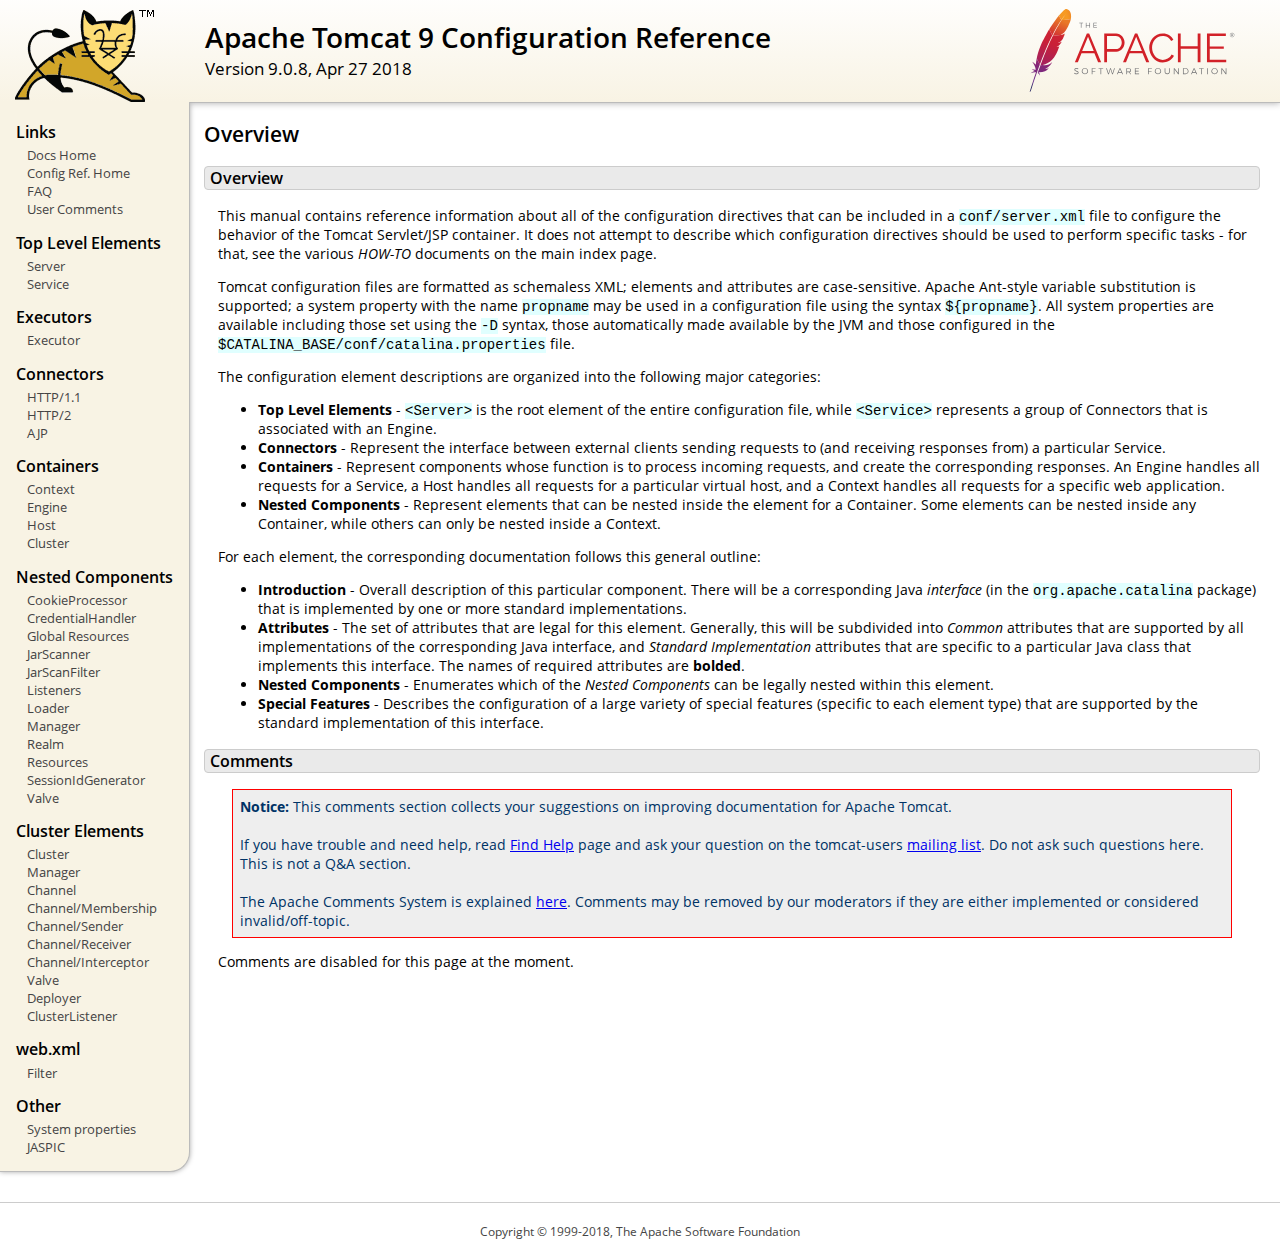
<file: i-Express/webapps/docs/config/index.html>
<!DOCTYPE html SYSTEM "about:legacy-compat">
<html lang="en"><head><META http-equiv="Content-Type" content="text/html; charset=UTF-8"><link href="../images/docs-stylesheet.css" rel="stylesheet" type="text/css"><title>Apache Tomcat 9 Configuration Reference (9.0.8) - Overview</title><meta name="author" content="Craig R. McClanahan"><script type="application/javascript" data-comments-identifier="tomcat-9.0-doc/config/index">
    "use strict"; // Enable strict mode

    (function() {
      var thisScript = document.currentScript;
      if (!thisScript) { // Workaround for IE <= 11
        var scripts = document.getElementsByTagName("script");
        thisScript = scripts[scripts.length - 1];
      }
      document.addEventListener("DOMContentLoaded", (function() {
        var commentsDiv = document.getElementById("comments_thread");
        var commentsShortname = "tomcat";
        var commentsIdentifier = "http://tomcat.apache.org/" +
          thisScript.getAttribute("data-comments-identifier") + ".html";

        (function(w, d) {
          if (w.location.hostname.toLowerCase() == "tomcat.apache.org") {
            var s = d.createElement("script");
            s.type = "application/javascript";
            s.async = true;
            s.src = "https://comments.apache.org/show_comments.lua?site=" +
              encodeURIComponent(commentsShortname) +
              "&page=" + encodeURIComponent(commentsIdentifier);
            d.head.appendChild(s);
          } else {
            commentsDiv.appendChild(d.createTextNode("Comments are disabled for this page at the moment."));
          }
        })(window, document);
      }), false);
    })();
  </script></head><body><div id="wrapper"><header><div id="header"><div><div><div class="logo noPrint"><a href="http://tomcat.apache.org/"><img alt="Tomcat Home" src="../images/tomcat.png"></a></div><div style="height: 1px;"></div><div class="asfLogo noPrint"><a href="http://www.apache.org/" target="_blank"><img src="../images/asf-logo.svg" alt="The Apache Software Foundation" style="width: 266px; height: 83px;"></a></div><h1>Apache Tomcat 9 Configuration Reference</h1><div class="versionInfo">
          Version 9.0.8,
          <time datetime="2018-04-27">Apr 27 2018</time></div><div style="height: 1px;"></div><div style="clear: left;"></div></div></div></div></header><div id="middle"><div><div id="mainLeft" class="noprint"><div><nav><div><h2>Links</h2><ul><li><a href="../index.html">Docs Home</a></li><li><a href="index.html">Config Ref. Home</a></li><li><a href="http://wiki.apache.org/tomcat/FAQ">FAQ</a></li><li><a href="#comments_section">User Comments</a></li></ul></div><div><h2>Top Level Elements</h2><ul><li><a href="server.html">Server</a></li><li><a href="service.html">Service</a></li></ul></div><div><h2>Executors</h2><ul><li><a href="executor.html">Executor</a></li></ul></div><div><h2>Connectors</h2><ul><li><a href="http.html">HTTP/1.1</a></li><li><a href="http2.html">HTTP/2</a></li><li><a href="ajp.html">AJP</a></li></ul></div><div><h2>Containers</h2><ul><li><a href="context.html">Context</a></li><li><a href="engine.html">Engine</a></li><li><a href="host.html">Host</a></li><li><a href="cluster.html">Cluster</a></li></ul></div><div><h2>Nested Components</h2><ul><li><a href="cookie-processor.html">CookieProcessor</a></li><li><a href="credentialhandler.html">CredentialHandler</a></li><li><a href="globalresources.html">Global Resources</a></li><li><a href="jar-scanner.html">JarScanner</a></li><li><a href="jar-scan-filter.html">JarScanFilter</a></li><li><a href="listeners.html">Listeners</a></li><li><a href="loader.html">Loader</a></li><li><a href="manager.html">Manager</a></li><li><a href="realm.html">Realm</a></li><li><a href="resources.html">Resources</a></li><li><a href="sessionidgenerator.html">SessionIdGenerator</a></li><li><a href="valve.html">Valve</a></li></ul></div><div><h2>Cluster Elements</h2><ul><li><a href="cluster.html">Cluster</a></li><li><a href="cluster-manager.html">Manager</a></li><li><a href="cluster-channel.html">Channel</a></li><li><a href="cluster-membership.html">Channel/Membership</a></li><li><a href="cluster-sender.html">Channel/Sender</a></li><li><a href="cluster-receiver.html">Channel/Receiver</a></li><li><a href="cluster-interceptor.html">Channel/Interceptor</a></li><li><a href="cluster-valve.html">Valve</a></li><li><a href="cluster-deployer.html">Deployer</a></li><li><a href="cluster-listener.html">ClusterListener</a></li></ul></div><div><h2>web.xml</h2><ul><li><a href="filter.html">Filter</a></li></ul></div><div><h2>Other</h2><ul><li><a href="systemprops.html">System properties</a></li><li><a href="jaspic.html">JASPIC</a></li></ul></div></nav></div></div><div id="mainRight"><div id="content"><h2>Overview</h2><h3 id="Overview">Overview</h3><div class="text">

<p>This manual contains reference information about all of the configuration
directives that can be included in a <code>conf/server.xml</code> file to
configure the behavior of the Tomcat Servlet/JSP container.  It does not
attempt to describe which configuration directives should be used to perform
specific tasks - for that, see the various <em>HOW-TO</em> documents on the
main index page.</p>

<p>Tomcat configuration files are formatted as schemaless XML; elements and
attributes are case-sensitive. Apache Ant-style variable substitution
is supported; a system property with the name <code>propname</code> may be
used in a configuration file using the syntax <code>${propname}</code>. All
system properties are available including those set using the <code>-D</code>
syntax, those automatically made available by the JVM and those configured in
the <code>$CATALINA_BASE/conf/catalina.properties</code> file.
</p>

<p>The configuration element descriptions are organized into the following
major categories:</p>
<ul>
<li><strong>Top Level Elements</strong> - <code>&lt;Server&gt;</code> is the
    root element of the entire configuration file, while
    <code>&lt;Service&gt;</code> represents a group of Connectors that is
    associated with an Engine.</li>
<li><strong>Connectors</strong> - Represent the interface between external
    clients sending requests to (and receiving responses from) a particular
    Service.</li>
<li><strong>Containers</strong> - Represent components whose function is to
    process incoming requests, and create the corresponding responses.
    An Engine handles all requests for a Service, a Host handles all requests
    for a particular virtual host, and a Context handles all requests for a
    specific web application.</li>
<li><strong>Nested Components</strong> - Represent elements that can be
    nested inside the element for a Container.  Some elements can be nested
    inside any Container, while others can only be nested inside a
    Context.</li>
</ul>

<p>For each element, the corresponding documentation follows this general
outline:</p>
<ul>
<li><strong>Introduction</strong> - Overall description of this particular
    component.  There will be a corresponding Java <em>interface</em> (in
    the <code>org.apache.catalina</code> package) that is implemented by one
    or more standard implementations.</li>
<li><strong>Attributes</strong> - The set of attributes that are legal for
    this element.  Generally, this will be subdivided into <em>Common</em>
    attributes that are supported by all implementations of the corresponding
    Java interface, and <em>Standard Implementation</em> attributes that are
    specific to a particular Java class that implements this interface.
    The names of required attributes are <strong>bolded</strong>.</li>
<li><strong>Nested Components</strong> - Enumerates which of the <em>Nested
    Components</em> can be legally nested within this element.</li>
<li><strong>Special Features</strong> - Describes the configuration of a large
    variety of special features (specific to each element type) that are
    supported by the standard implementation of this interface.</li>
</ul>

</div><div class="noprint"><h3 id="comments_section">
                  Comments
                </h3><div class="text"><p class="notice"><strong>Notice: </strong>This comments section collects your suggestions
                    on improving documentation for Apache Tomcat.<br><br>
                    If you have trouble and need help, read
                    <a href="http://tomcat.apache.org/findhelp.html">Find Help</a> page
                    and ask your question on the tomcat-users
                    <a href="http://tomcat.apache.org/lists.html">mailing list</a>.
                    Do not ask such questions here. This is not a Q&amp;A section.<br><br>
                    The Apache Comments System is explained <a href="../comments.html">here</a>.
                    Comments may be removed by our moderators if they are either
                    implemented or considered invalid/off-topic.
                  </p><div id="comments_thread"></div></div></div></div></div></div></div><footer><div id="footer">
    Copyright &copy; 1999-2018, The Apache Software Foundation
  </div></footer></div></body></html>
</file>
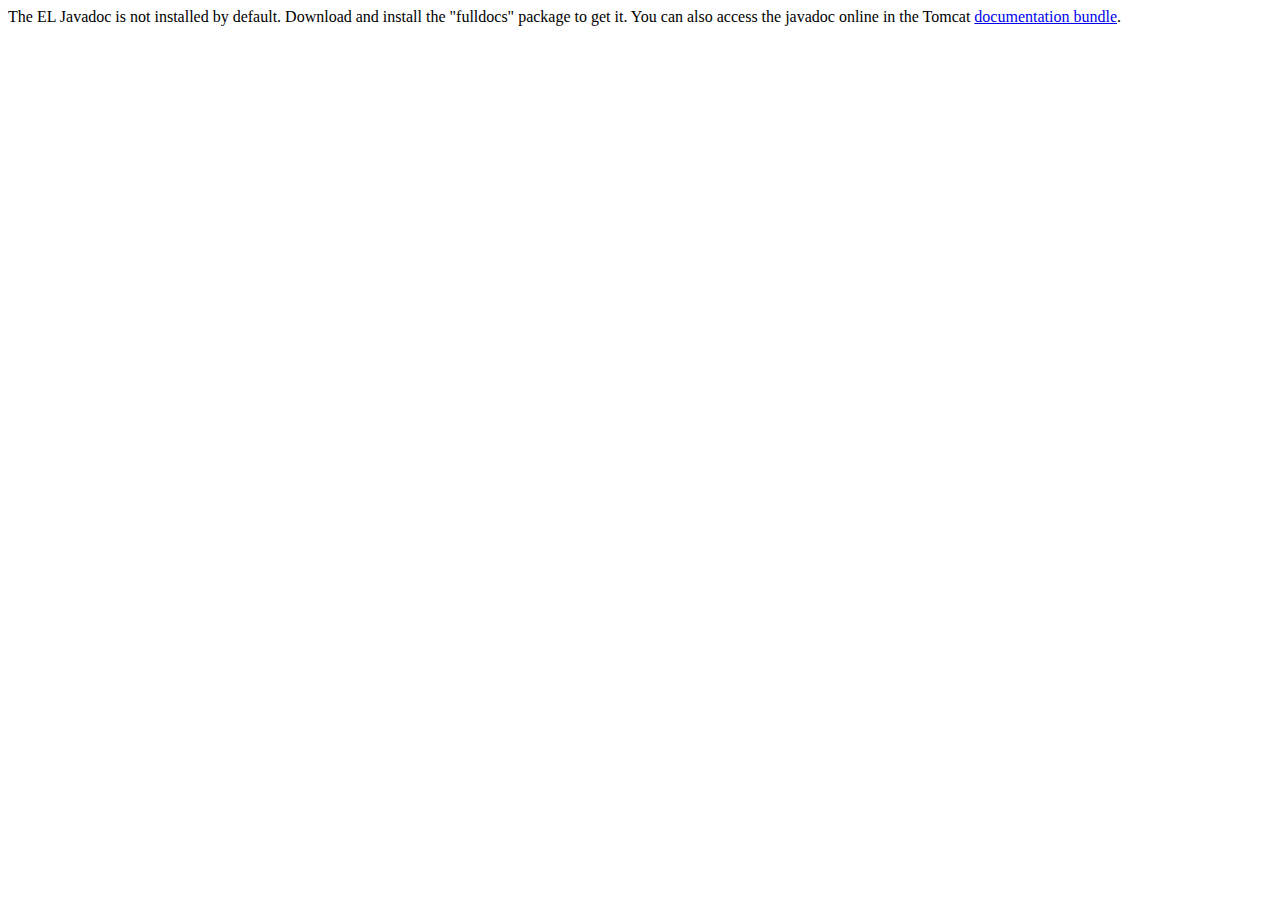
<file: i-Express/webapps/docs/elapi/index.html>
<!--
  Licensed to the Apache Software Foundation (ASF) under one or more
  contributor license agreements.  See the NOTICE file distributed with
  this work for additional information regarding copyright ownership.
  The ASF licenses this file to You under the Apache License, Version 2.0
  (the "License"); you may not use this file except in compliance with
  the License.  You may obtain a copy of the License at

      http://www.apache.org/licenses/LICENSE-2.0

  Unless required by applicable law or agreed to in writing, software
  distributed under the License is distributed on an "AS IS" BASIS,
  WITHOUT WARRANTIES OR CONDITIONS OF ANY KIND, either express or implied.
  See the License for the specific language governing permissions and
  limitations under the License.
-->
<!DOCTYPE html>
<html>
    <head>
    <meta charset="UTF-8" />
    <title>API docs</title>
</head>

<body>

The EL Javadoc is not installed by default. Download and install
the "fulldocs" package to get it.

You can also access the javadoc online in the Tomcat
<a href="http://tomcat.apache.org/tomcat-9.0-doc/">
documentation bundle</a>.

</body>
</html>
</file>
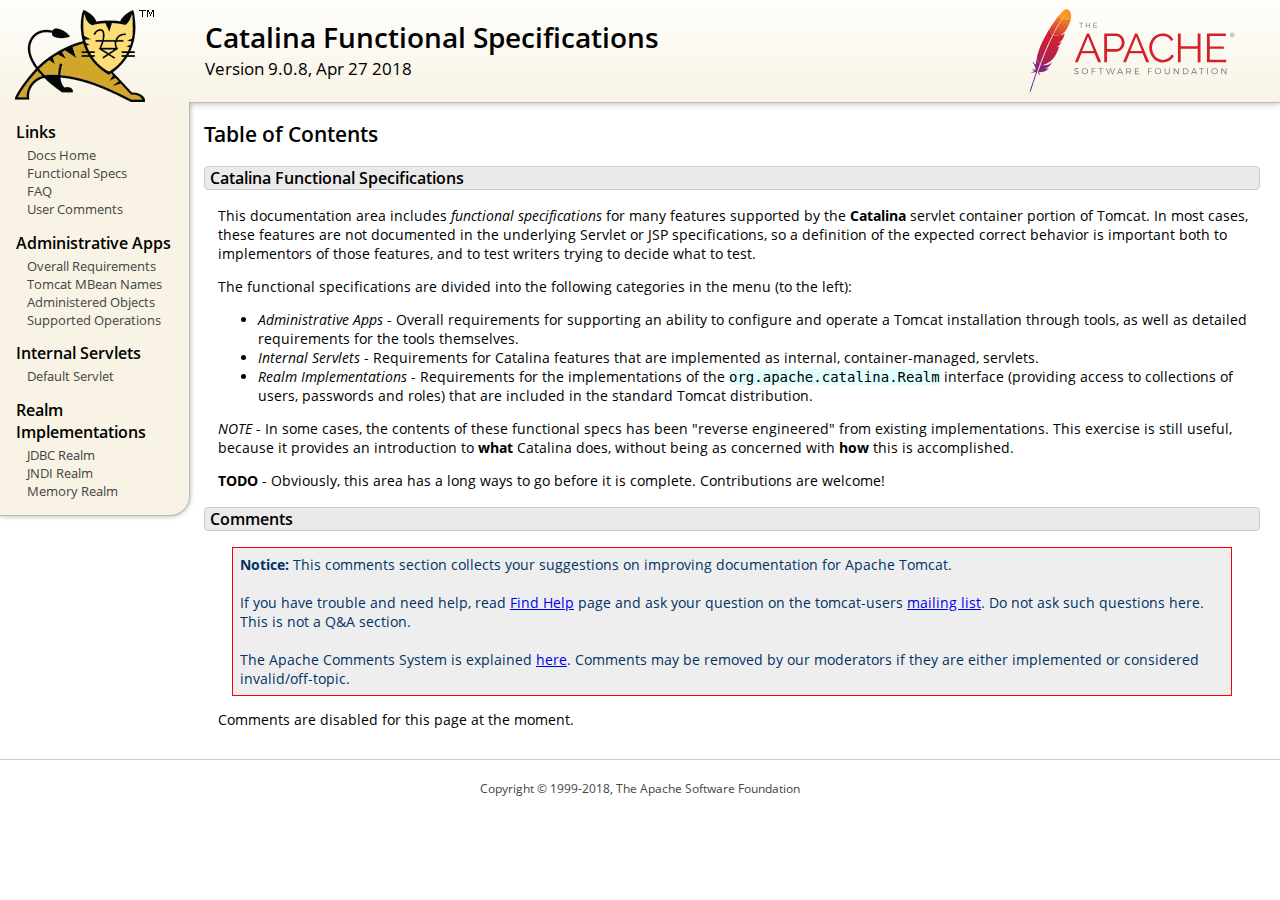
<file: i-Express/webapps/docs/funcspecs/index.html>
<!DOCTYPE html SYSTEM "about:legacy-compat">
<html lang="en"><head><META http-equiv="Content-Type" content="text/html; charset=UTF-8"><link href="../images/docs-stylesheet.css" rel="stylesheet" type="text/css"><title>Catalina Functional Specifications (9.0.8) - Table of Contents</title><meta name="author" content="Craig R. McClanahan"><script type="application/javascript" data-comments-identifier="tomcat-9.0-doc/funcspecs/index">
    "use strict"; // Enable strict mode

    (function() {
      var thisScript = document.currentScript;
      if (!thisScript) { // Workaround for IE <= 11
        var scripts = document.getElementsByTagName("script");
        thisScript = scripts[scripts.length - 1];
      }
      document.addEventListener("DOMContentLoaded", (function() {
        var commentsDiv = document.getElementById("comments_thread");
        var commentsShortname = "tomcat";
        var commentsIdentifier = "http://tomcat.apache.org/" +
          thisScript.getAttribute("data-comments-identifier") + ".html";

        (function(w, d) {
          if (w.location.hostname.toLowerCase() == "tomcat.apache.org") {
            var s = d.createElement("script");
            s.type = "application/javascript";
            s.async = true;
            s.src = "https://comments.apache.org/show_comments.lua?site=" +
              encodeURIComponent(commentsShortname) +
              "&page=" + encodeURIComponent(commentsIdentifier);
            d.head.appendChild(s);
          } else {
            commentsDiv.appendChild(d.createTextNode("Comments are disabled for this page at the moment."));
          }
        })(window, document);
      }), false);
    })();
  </script></head><body><div id="wrapper"><header><div id="header"><div><div><div class="logo noPrint"><a href="http://tomcat.apache.org/"><img alt="Tomcat Home" src="../images/tomcat.png"></a></div><div style="height: 1px;"></div><div class="asfLogo noPrint"><a href="http://www.apache.org/" target="_blank"><img src="../images/asf-logo.svg" alt="The Apache Software Foundation" style="width: 266px; height: 83px;"></a></div><h1>Catalina Functional Specifications</h1><div class="versionInfo">
          Version 9.0.8,
          <time datetime="2018-04-27">Apr 27 2018</time></div><div style="height: 1px;"></div><div style="clear: left;"></div></div></div></div></header><div id="middle"><div><div id="mainLeft" class="noprint"><div><nav><div><h2>Links</h2><ul><li><a href="../index.html">Docs Home</a></li><li><a href="index.html">Functional Specs</a></li><li><a href="http://wiki.apache.org/tomcat/FAQ">FAQ</a></li><li><a href="#comments_section">User Comments</a></li></ul></div><div><h2>Administrative Apps</h2><ul><li><a href="fs-admin-apps.html">Overall Requirements</a></li><li><a href="mbean-names.html">Tomcat MBean Names</a></li><li><a href="fs-admin-objects.html">Administered Objects</a></li><li><a href="fs-admin-opers.html">Supported Operations</a></li></ul></div><div><h2>Internal Servlets</h2><ul><li><a href="fs-default.html">Default Servlet</a></li></ul></div><div><h2>Realm Implementations</h2><ul><li><a href="fs-jdbc-realm.html">JDBC Realm</a></li><li><a href="fs-jndi-realm.html">JNDI Realm</a></li><li><a href="fs-memory-realm.html">Memory Realm</a></li></ul></div></nav></div></div><div id="mainRight"><div id="content"><h2>Table of Contents</h2><h3 id="Catalina_Functional_Specifications">Catalina Functional Specifications</h3><div class="text">

<p>This documentation area includes <em>functional specifications</em> for
many features supported by the <strong>Catalina</strong> servlet container
portion of Tomcat.  In most cases, these features are not documented in the
underlying Servlet or JSP specifications, so a definition of the expected
correct behavior is important both to implementors of those features, and to
test writers trying to decide what to test.</p>

<p>The functional specifications are divided into the following categories
in the menu (to the left):</p>
<ul>
<li><em>Administrative Apps</em> - Overall requirements for supporting an
    ability to configure and operate a Tomcat installation through tools,
    as well as detailed requirements for the tools themselves.</li>
<li><em>Internal Servlets</em> - Requirements for Catalina features that are
    implemented as internal, container-managed, servlets.</li>
<li><em>Realm Implementations</em> - Requirements for the implementations of
    the <code>org.apache.catalina.Realm</code> interface (providing access to
    collections of users, passwords and roles) that are included in the
    standard Tomcat distribution.</li>
</ul>

<p><em>NOTE</em> - In some cases, the contents of these functional specs has
been "reverse engineered" from existing implementations.  This exercise is
still useful, because it provides an introduction to <strong>what</strong>
Catalina does, without being as concerned with <strong>how</strong> this is
accomplished.</p>

<p><strong>TODO</strong> - Obviously, this area has a long ways to go before
it is complete.  Contributions are welcome!</p>

</div><div class="noprint"><h3 id="comments_section">
                  Comments
                </h3><div class="text"><p class="notice"><strong>Notice: </strong>This comments section collects your suggestions
                    on improving documentation for Apache Tomcat.<br><br>
                    If you have trouble and need help, read
                    <a href="http://tomcat.apache.org/findhelp.html">Find Help</a> page
                    and ask your question on the tomcat-users
                    <a href="http://tomcat.apache.org/lists.html">mailing list</a>.
                    Do not ask such questions here. This is not a Q&amp;A section.<br><br>
                    The Apache Comments System is explained <a href="../comments.html">here</a>.
                    Comments may be removed by our moderators if they are either
                    implemented or considered invalid/off-topic.
                  </p><div id="comments_thread"></div></div></div></div></div></div></div><footer><div id="footer">
    Copyright &copy; 1999-2018, The Apache Software Foundation
  </div></footer></div></body></html>
</file>
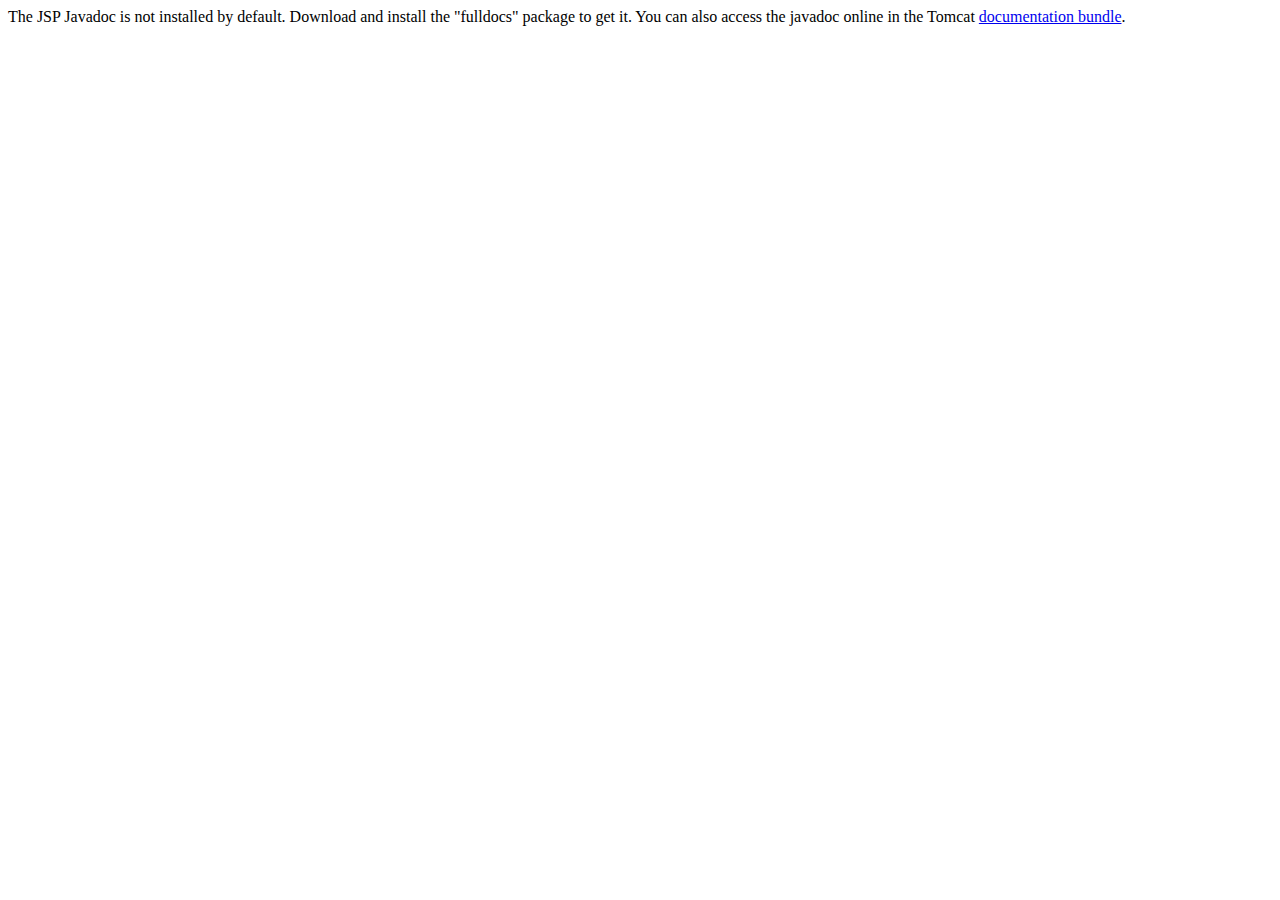
<file: i-Express/webapps/docs/jspapi/index.html>
<!--
  Licensed to the Apache Software Foundation (ASF) under one or more
  contributor license agreements.  See the NOTICE file distributed with
  this work for additional information regarding copyright ownership.
  The ASF licenses this file to You under the Apache License, Version 2.0
  (the "License"); you may not use this file except in compliance with
  the License.  You may obtain a copy of the License at

      http://www.apache.org/licenses/LICENSE-2.0

  Unless required by applicable law or agreed to in writing, software
  distributed under the License is distributed on an "AS IS" BASIS,
  WITHOUT WARRANTIES OR CONDITIONS OF ANY KIND, either express or implied.
  See the License for the specific language governing permissions and
  limitations under the License.
-->
<!DOCTYPE html>
<html>
    <head>
    <meta charset="UTF-8" />
    <title>API docs</title>
</head>

<body>

The JSP Javadoc is not installed by default. Download and install
the "fulldocs" package to get it.

You can also access the javadoc online in the Tomcat
<a href="http://tomcat.apache.org/tomcat-9.0-doc/">
documentation bundle</a>.

</body>
</html>
</file>
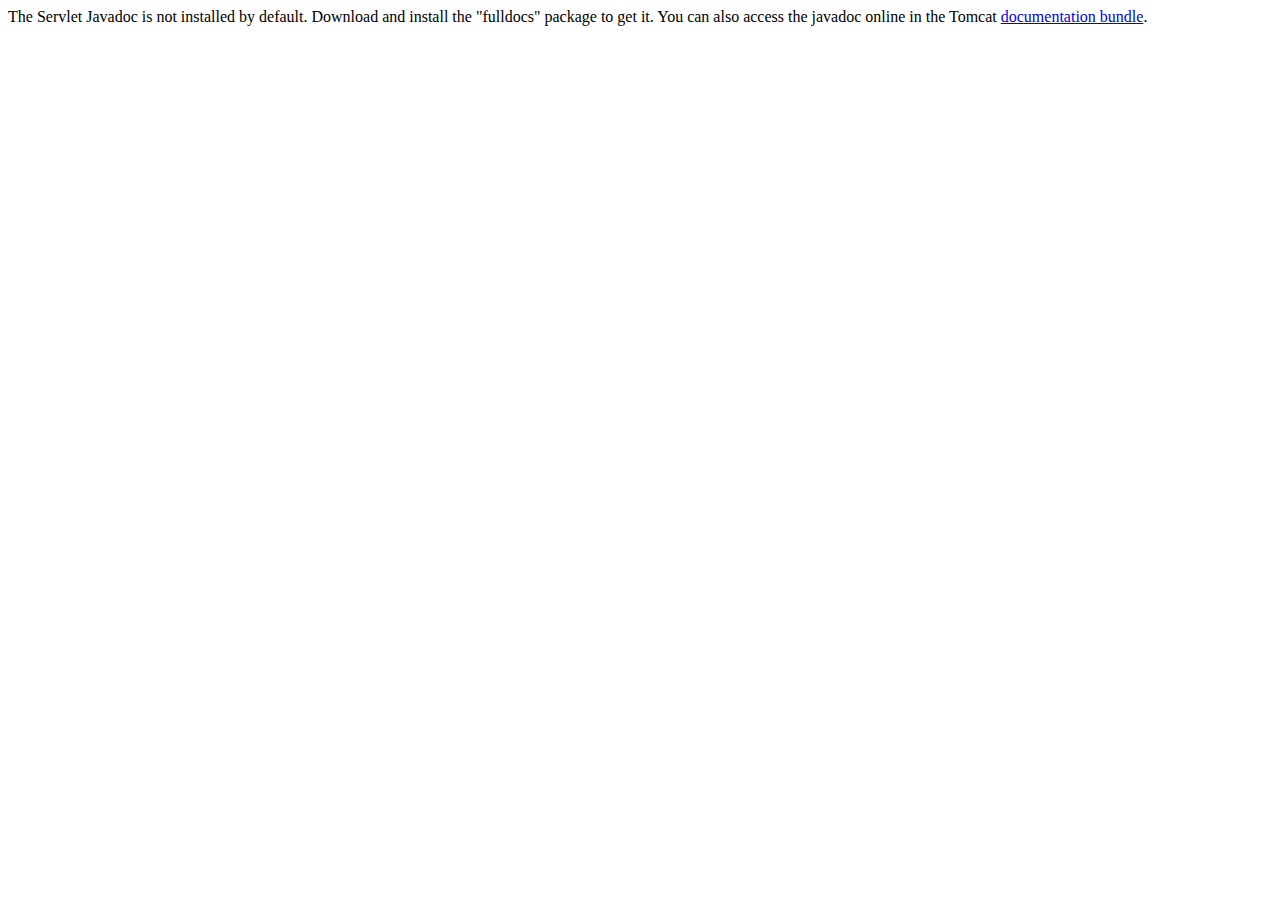
<file: i-Express/webapps/docs/servletapi/index.html>
<!--
  Licensed to the Apache Software Foundation (ASF) under one or more
  contributor license agreements.  See the NOTICE file distributed with
  this work for additional information regarding copyright ownership.
  The ASF licenses this file to You under the Apache License, Version 2.0
  (the "License"); you may not use this file except in compliance with
  the License.  You may obtain a copy of the License at

      http://www.apache.org/licenses/LICENSE-2.0

  Unless required by applicable law or agreed to in writing, software
  distributed under the License is distributed on an "AS IS" BASIS,
  WITHOUT WARRANTIES OR CONDITIONS OF ANY KIND, either express or implied.
  See the License for the specific language governing permissions and
  limitations under the License.
-->
<!DOCTYPE html>
<html>
    <head>
    <meta charset="UTF-8" />
    <title>API docs</title>
</head>

<body>

The Servlet Javadoc is not installed by default. Download and install
the "fulldocs" package to get it.

You can also access the javadoc online in the Tomcat
<a href="http://tomcat.apache.org/tomcat-9.0-doc/">
documentation bundle</a>.

</body>
</html>
</file>
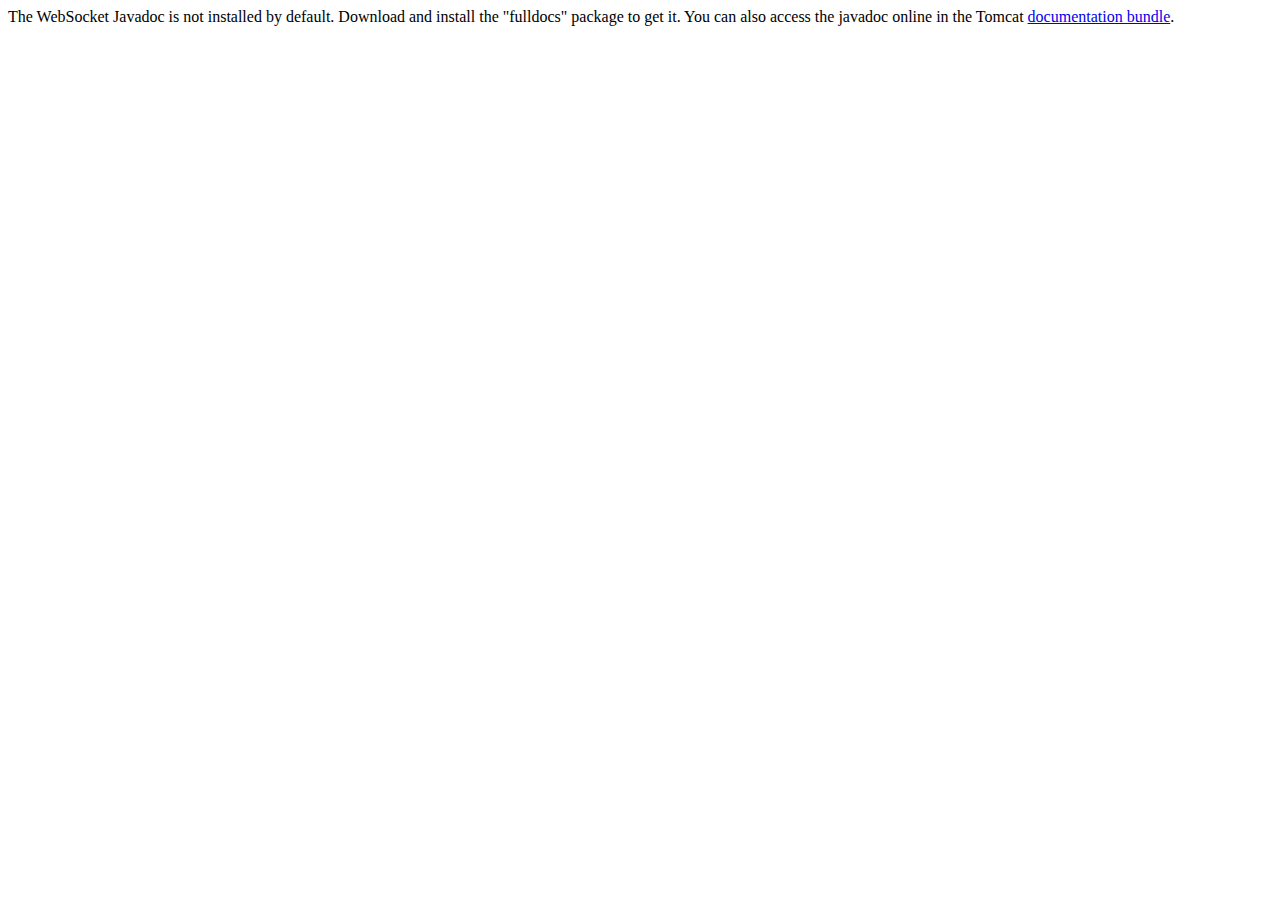
<file: i-Express/webapps/docs/websocketapi/index.html>
<!--
  Licensed to the Apache Software Foundation (ASF) under one or more
  contributor license agreements.  See the NOTICE file distributed with
  this work for additional information regarding copyright ownership.
  The ASF licenses this file to You under the Apache License, Version 2.0
  (the "License"); you may not use this file except in compliance with
  the License.  You may obtain a copy of the License at

      http://www.apache.org/licenses/LICENSE-2.0

  Unless required by applicable law or agreed to in writing, software
  distributed under the License is distributed on an "AS IS" BASIS,
  WITHOUT WARRANTIES OR CONDITIONS OF ANY KIND, either express or implied.
  See the License for the specific language governing permissions and
  limitations under the License.
-->
<!DOCTYPE html>
<html>
    <head>
    <meta charset="UTF-8" />
    <title>API docs</title>
</head>

<body>

The WebSocket Javadoc is not installed by default. Download and install
the "fulldocs" package to get it.

You can also access the javadoc online in the Tomcat
<a href="http://tomcat.apache.org/tomcat-9.0-doc/">
documentation bundle</a>.

</body>
</html>
</file>
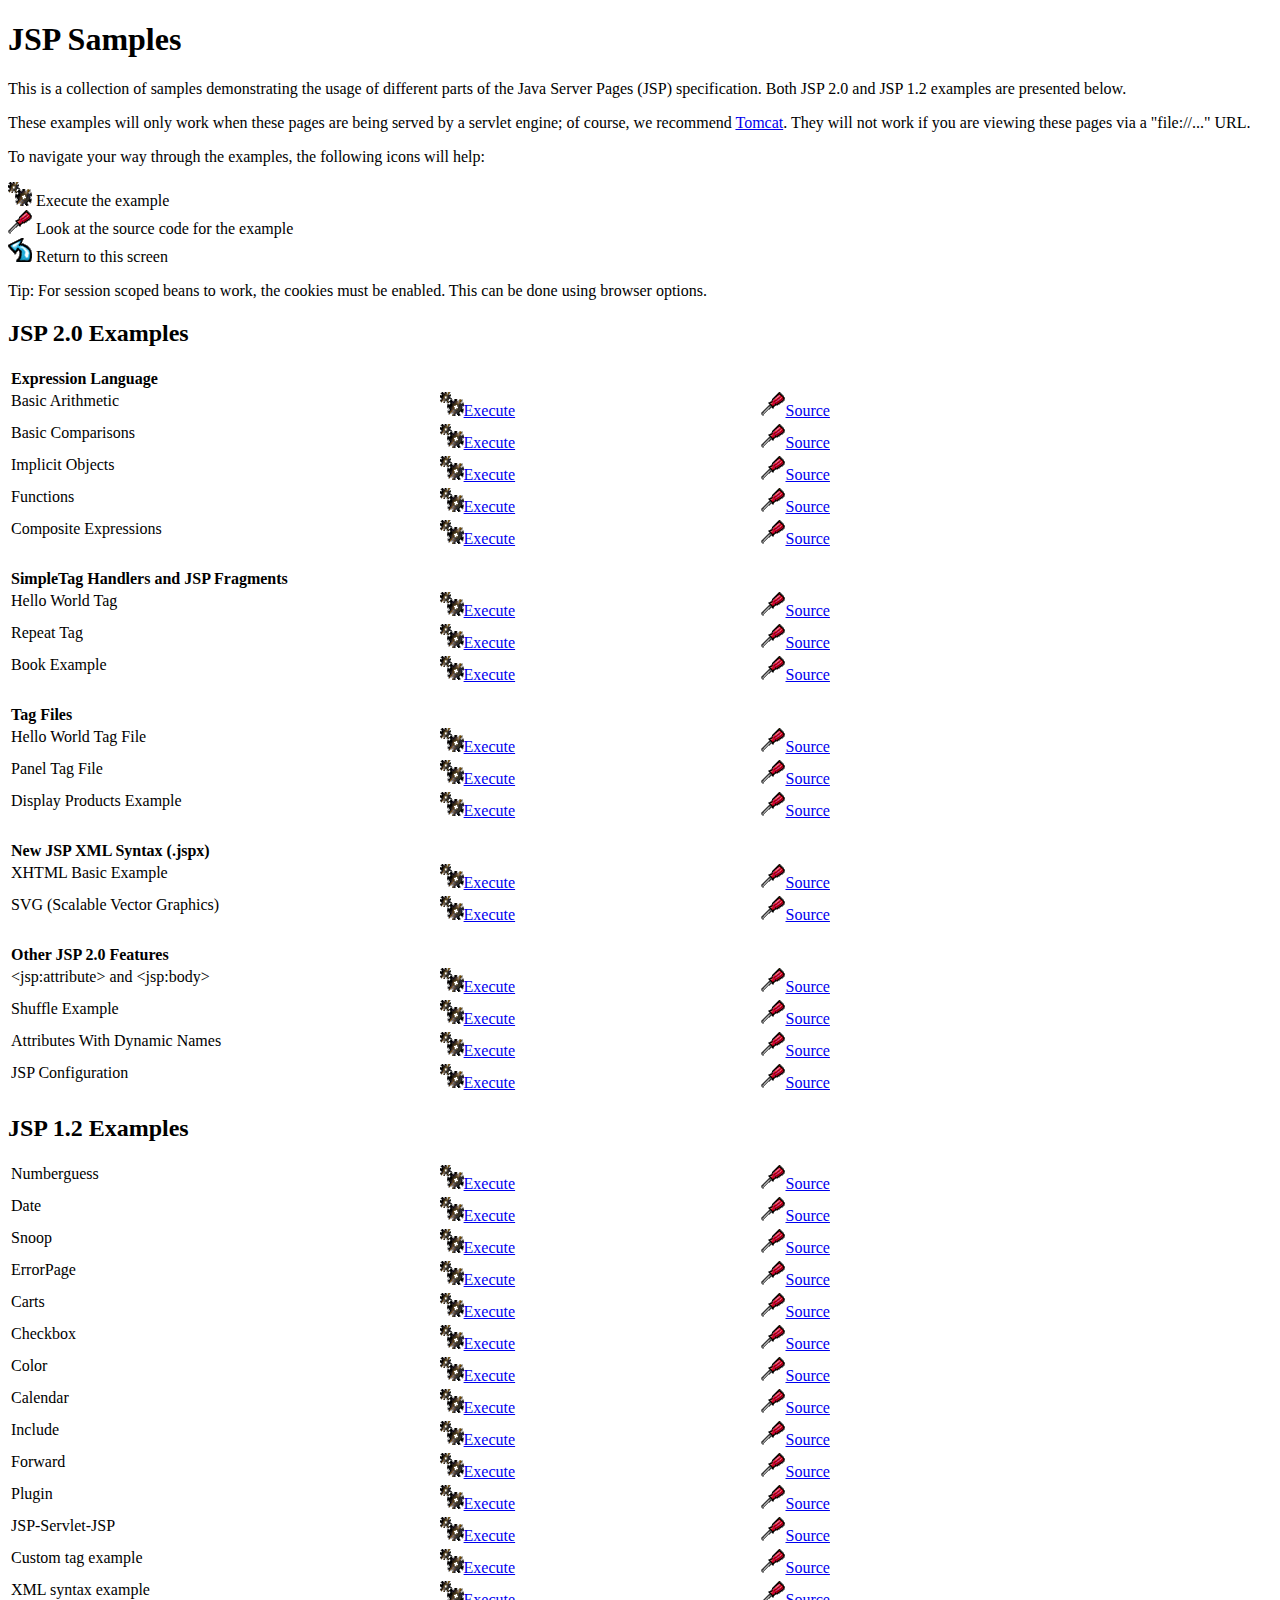
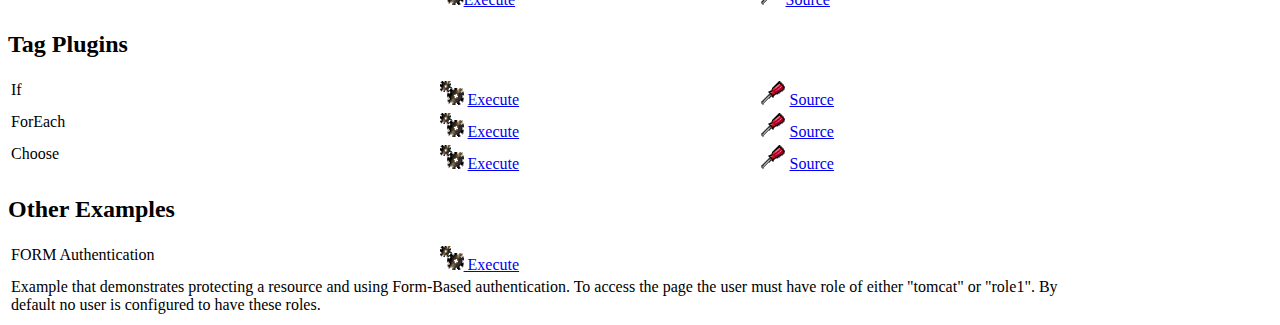
<file: i-Express/webapps/examples/jsp/index.html>
<!--
 Licensed to the Apache Software Foundation (ASF) under one or more
  contributor license agreements.  See the NOTICE file distributed with
  this work for additional information regarding copyright ownership.
  The ASF licenses this file to You under the Apache License, Version 2.0
  (the "License"); you may not use this file except in compliance with
  the License.  You may obtain a copy of the License at

      http://www.apache.org/licenses/LICENSE-2.0

  Unless required by applicable law or agreed to in writing, software
  distributed under the License is distributed on an "AS IS" BASIS,
  WITHOUT WARRANTIES OR CONDITIONS OF ANY KIND, either express or implied.
  See the License for the specific language governing permissions and
  limitations under the License.
-->
<!DOCTYPE html><html lang="en">
<head>
   <meta charset="UTF-8"/>
   <meta name="Author" content="Anil K. Vijendran" />
   <title>JSP Examples</title>
   <style type="text/css">
   img { border: 0; }
   th { text-align: left; }
   tr { vertical-align: top; }
   </style>
</head>
<body>
<h1>JSP
Samples</h1>
<p>This is a collection of samples demonstrating the usage of different
parts of the Java Server Pages (JSP) specification.  Both JSP 2.0 and
JSP 1.2 examples are presented below.
<p>These examples will only work when these pages are being served by a
servlet engine; of course, we recommend
<a href="http://tomcat.apache.org/">Tomcat</a>.
They will not work if you are viewing these pages via a
"file://..." URL.
<p>To navigate your way through the examples, the following icons will
help:</p>
<ul style="list-style-type: none; padding-left: 0;">
<li><img src="images/execute.gif" alt=""> Execute the example</li>
<li><img src="images/code.gif" alt=""> Look at the source code for the example</li>
<li><img src="images/return.gif" alt=""> Return to this screen</li>
</ul>

<p>Tip: For session scoped beans to work, the cookies must be enabled.
This can be done using browser options.</p>
<h2>JSP 2.0 Examples</h2>

<table style="width: 85%;">
<tr>
<th colspan="3">Expression Language</th>
</tr>

<tr>
<td>Basic Arithmetic</td>
<td style="width: 30%;"><a href="jsp2/el/basic-arithmetic.jsp"><img src="images/execute.gif" alt=""></a><a href="jsp2/el/basic-arithmetic.jsp">Execute</a></td>

<td style="width: 30%;"><a href="jsp2/el/basic-arithmetic.html"><img src="images/code.gif" alt=""></a><a href="jsp2/el/basic-arithmetic.html">Source</a></td>
</tr>

<tr>
<td>Basic Comparisons</td>
<td style="width: 30%;"><a href="jsp2/el/basic-comparisons.jsp"><img src="images/execute.gif" alt=""></a><a href="jsp2/el/basic-comparisons.jsp">Execute</a></td>

<td style="width: 30%;"><a href="jsp2/el/basic-comparisons.html"><img src="images/code.gif" alt=""></a><a href="jsp2/el/basic-comparisons.html">Source</a></td>
</tr>

<tr>
<td>Implicit Objects</td>
<td style="width: 30%;"><a href="jsp2/el/implicit-objects.jsp?foo=bar"><img src="images/execute.gif" alt=""></a><a href="jsp2/el/implicit-objects.jsp?foo=bar">Execute</a></td>

<td style="width: 30%;"><a href="jsp2/el/implicit-objects.html"><img src="images/code.gif" alt=""></a><a href="jsp2/el/implicit-objects.html">Source</a></td>
</tr>
<tr>

<td>Functions</td>
<td style="width: 30%;"><a href="jsp2/el/functions.jsp?foo=JSP+2.0"><img src="images/execute.gif" alt=""></a><a href="jsp2/el/functions.jsp?foo=JSP+2.0">Execute</a></td>

<td style="width: 30%;"><a href="jsp2/el/functions.html"><img src="images/code.gif" alt=""></a><a href="jsp2/el/functions.html">Source</a></td>
</tr>

<tr>
<td>Composite Expressions</td>
<td style="width: 30%;"><a href="jsp2/el/composite.jsp"><img src="images/execute.gif" alt=""></a><a href="jsp2/el/composite.jsp">Execute</a></td>

<td style="width: 30%;"><a href="jsp2/el/composite.html"><img src="images/code.gif" alt=""></a><a href="jsp2/el/composite.html">Source</a></td>
</tr>


<tr>
<th colspan="3"><br />SimpleTag Handlers and JSP Fragments</th>
</tr>

<tr>
<td>Hello World Tag</td>
<td style="width: 30%;"><a href="jsp2/simpletag/hello.jsp"><img src="images/execute.gif" alt=""></a><a href="jsp2/simpletag/hello.jsp">Execute</a></td>

<td style="width: 30%;"><a href="jsp2/simpletag/hello.html"><img src="images/code.gif" alt=""></a><a href="jsp2/simpletag/hello.html">Source</a></td>
</tr>

<tr>
<td>Repeat Tag</td>
<td style="width: 30%;"><a href="jsp2/simpletag/repeat.jsp"><img src="images/execute.gif" alt=""></a><a href="jsp2/simpletag/repeat.jsp">Execute</a></td>

<td style="width: 30%;"><a href="jsp2/simpletag/repeat.html"><img src="images/code.gif" alt=""></a><a href="jsp2/simpletag/repeat.html">Source</a></td>
</tr>

<tr>
<td>Book Example</td>
<td style="width: 30%;"><a href="jsp2/simpletag/book.jsp"><img src="images/execute.gif" alt=""></a><a href="jsp2/simpletag/book.jsp">Execute</a></td>

<td style="width: 30%;"><a href="jsp2/simpletag/book.html"><img src="images/code.gif" alt=""></a><a href="jsp2/simpletag/book.html">Source</a></td>
</tr>

<tr>
<th colspan="3"><br />Tag Files</th>
</tr>

<tr>
<td>Hello World Tag File</td>
<td style="width: 30%;"><a href="jsp2/tagfiles/hello.jsp"><img src="images/execute.gif" alt=""></a><a href="jsp2/tagfiles/hello.jsp">Execute</a></td>

<td style="width: 30%;"><a href="jsp2/tagfiles/hello.html"><img src="images/code.gif" alt=""></a><a href="jsp2/tagfiles/hello.html">Source</a></td>
</tr>

<tr>
<td>Panel Tag File</td>
<td style="width: 30%;"><a href="jsp2/tagfiles/panel.jsp"><img src="images/execute.gif" alt=""></a><a href="jsp2/tagfiles/panel.jsp">Execute</a></td>

<td style="width: 30%;"><a href="jsp2/tagfiles/panel.html"><img src="images/code.gif" alt=""></a><a href="jsp2/tagfiles/panel.html">Source</a></td>
</tr>

<tr>
<td>Display Products Example</td>
<td style="width: 30%;"><a href="jsp2/tagfiles/products.jsp"><img src="images/execute.gif" alt=""></a><a href="jsp2/tagfiles/products.jsp">Execute</a></td>

<td style="width: 30%;"><a href="jsp2/tagfiles/products.html"><img src="images/code.gif" alt=""></a><a href="jsp2/tagfiles/products.html">Source</a></td>
</tr>

<tr>
<th colspan="3"><br />New JSP XML Syntax (.jspx)</th>
</tr>

<tr>
<td>XHTML Basic Example</td>
<td style="width: 30%;"><a href="jsp2/jspx/basic.jspx"><img src="images/execute.gif" alt=""></a><a href="jsp2/jspx/basic.jspx">Execute</a></td>

<td style="width: 30%;"><a href="jsp2/jspx/basic.html"><img src="images/code.gif" alt=""></a><a href="jsp2/jspx/basic.html">Source</a></td>
</tr>

<tr>
<td>SVG (Scalable Vector Graphics)</td>
<td style="width: 30%;"><a href="jsp2/jspx/svgexample.html"><img src="images/execute.gif" alt=""></a><a href="jsp2/jspx/svgexample.html">Execute</a></td>

<td style="width: 30%;"><a href="jsp2/jspx/textRotate.html"><img src="images/code.gif" alt=""></a><a href="jsp2/jspx/textRotate.html">Source</a></td>
</tr>

<tr>
<th colspan="3"><br />Other JSP 2.0 Features</th>
</tr>

<tr>
<td>&lt;jsp:attribute&gt; and &lt;jsp:body&gt;</td>
<td style="width: 30%;"><a href="jsp2/jspattribute/jspattribute.jsp"><img src="images/execute.gif" alt=""></a><a href="jsp2/jspattribute/jspattribute.jsp">Execute</a></td>

<td style="width: 30%;"><a href="jsp2/jspattribute/jspattribute.html"><img src="images/code.gif" alt=""></a><a href="jsp2/jspattribute/jspattribute.html">Source</a></td>
</tr>

<tr>
<td>Shuffle Example</td>
<td style="width: 30%;"><a href="jsp2/jspattribute/shuffle.jsp"><img src="images/execute.gif" alt=""></a><a href="jsp2/jspattribute/shuffle.jsp">Execute</a></td>

<td style="width: 30%;"><a href="jsp2/jspattribute/shuffle.html"><img src="images/code.gif" alt=""></a><a href="jsp2/jspattribute/shuffle.html">Source</a></td>
</tr>

<tr>
<td>Attributes With Dynamic Names</td>
<td style="width: 30%;"><a href="jsp2/misc/dynamicattrs.jsp"><img src="images/execute.gif" alt=""></a><a href="jsp2/misc/dynamicattrs.jsp">Execute</a></td>

<td style="width: 30%;"><a href="jsp2/misc/dynamicattrs.html"><img src="images/code.gif" alt=""></a><a href="jsp2/misc/dynamicattrs.html">Source</a></td>
</tr>

<tr>
<td>JSP Configuration</td>
<td style="width: 30%;"><a href="jsp2/misc/config.jsp"><img src="images/execute.gif" alt=""></a><a href="jsp2/misc/config.jsp">Execute</a></td>

<td style="width: 30%;"><a href="jsp2/misc/config.html"><img src="images/code.gif" alt=""></a><a href="jsp2/misc/config.html">Source</a></td>
</tr>

</table>

<h2>JSP 1.2 Examples</h2>
<table style="width: 85%;">
<tr>
<td>Numberguess</td>

<td style="width: 30%;"><a href="num/numguess.jsp"><img src="images/execute.gif" alt=""></a><a href="num/numguess.jsp">Execute</a></td>

<td style="width: 30%;"><a href="num/numguess.html"><img src="images/code.gif" alt=""></a><a href="num/numguess.html">Source</a></td>
</tr>

<tr>
<td>Date</td>

<td style="width: 30%;"><a href="dates/date.jsp"><img src="images/execute.gif" alt=""></a><a href="dates/date.jsp">Execute</a></td>

<td style="width: 30%;"><a href="dates/date.html"><img src="images/code.gif" alt=""></a><a href="dates/date.html">Source</a></td>
</tr>

<tr>
<td>Snoop</td>

<td style="width: 30%;"><a href="snp/snoop.jsp"><img src="images/execute.gif" alt=""></a><a href="snp/snoop.jsp">Execute</a></td>

<td style="width: 30%;"><a href="snp/snoop.html"><img src="images/code.gif" alt=""></a><a href="snp/snoop.html">Source</a></td>
</tr>

<tr>
<td>ErrorPage</td>

<td style="width: 30%;"><a href="error/error.html"><img src="images/execute.gif" alt=""></a><a href="error/error.html">Execute</a></td>

<td style="width: 30%;"><a href="error/er.html"><img src="images/code.gif" alt=""></a><a href="error/er.html">Source</a></td>
</tr>

<tr>
<td>Carts</td>

<td style="width: 30%;"><a href="sessions/carts.html"><img src="images/execute.gif" alt=""></a><a href="sessions/carts.html">Execute</a></td>

<td style="width: 30%;"><a href="sessions/crt.html"><img src="images/code.gif" alt=""></a><a href="sessions/crt.html">Source</a></td>
</tr>

<tr>
<td>Checkbox</td>

<td style="width: 30%;"><a href="checkbox/check.html"><img src="images/execute.gif" alt=""></a><a href="checkbox/check.html">Execute</a></td>

<td style="width: 30%;"><a href="checkbox/cresult.html"><img src="images/code.gif" alt=""></a><a href="checkbox/cresult.html">Source</a></td>
</tr>

<tr>
<td>Color</td>

<td style="width: 30%;"><a href="colors/colors.html"><img src="images/execute.gif" alt=""></a><a href="colors/colors.html">Execute</a></td>

<td style="width: 30%;"><a href="colors/clr.html"><img src="images/code.gif" alt=""></a><a href="colors/clr.html">Source</a></td>
</tr>

<tr>
<td>Calendar</td>

<td style="width: 30%;"><a href="cal/login.html"><img src="images/execute.gif" alt=""></a><a href="cal/login.html">Execute</a></td>

<td style="width: 30%;"><a href="cal/calendar.html"><img src="images/code.gif" alt=""></a><a href="cal/calendar.html">Source</a></td>
</tr>

<tr>
<td>Include</td>

<td style="width: 30%;"><a href="include/include.jsp"><img src="images/execute.gif" alt=""></a><a href="include/include.jsp">Execute</a></td>

<td style="width: 30%;"><a href="include/inc.html"><img src="images/code.gif" alt=""></a><a href="include/inc.html">Source</a></td>
</tr>

<tr>
<td>Forward</td>

<td style="width: 30%;"><a href="forward/forward.jsp"><img src="images/execute.gif" alt=""></a><a href="forward/forward.jsp">Execute</a></td>

<td style="width: 30%;"><a href="forward/fwd.html"><img src="images/code.gif" alt=""></a><a href="forward/fwd.html">Source</a></td>
</tr>

<tr>
<td>Plugin</td>

<td style="width: 30%;"><a href="plugin/plugin.jsp"><img src="images/execute.gif" alt=""></a><a href="plugin/plugin.jsp">Execute</a></td>

<td style="width: 30%;"><a href="plugin/plugin.html"><img src="images/code.gif" alt=""></a><a href="plugin/plugin.html">Source</a></td>
</tr>

<tr>
<td>JSP-Servlet-JSP</td>

<td style="width: 30%;"><a href="jsptoserv/jsptoservlet.jsp"><img src="images/execute.gif" alt=""></a><a href="jsptoserv/jsptoservlet.jsp">Execute</a></td>

<td style="width: 30%;"><a href="jsptoserv/jts.html"><img src="images/code.gif" alt=""></a><a href="jsptoserv/jts.html">Source</a></td>
</tr>

<tr>
<td>Custom tag example</td>

<td style="width: 30%;"><a href="simpletag/foo.jsp"><img src="images/execute.gif" alt=""></a><a href="simpletag/foo.jsp">Execute</a></td>

<td style="width: 30%;"><a href="simpletag/foo.html"><img src="images/code.gif" alt=""></a><a href="simpletag/foo.html">Source</a></td>
</tr>

<tr>
<td>XML syntax example</td>
<td style="width: 30%;"><a href="xml/xml.jsp"><img src="images/execute.gif" alt=""></a><a href="xml/xml.jsp">Execute</a></td>

<td style="width: 30%;"><a href="xml/xml.html"><img src="images/code.gif" alt=""></a><a href="xml/xml.html">Source</a></td>
</tr>

</table>

<h2>Tag Plugins</h2>
<table style="width: 85%;">

<tr>
  <td>If</td>
  <td style="width: 30%;">
    <a href="tagplugin/if.jsp"><img src="images/execute.gif" alt=""></a>
    <a href="tagplugin/if.jsp">Execute</a>
  </td>
  <td style="width: 30%;">
    <a href="tagplugin/if.html"><img src="images/code.gif" alt=""></a>
    <a href="tagplugin/if.html">Source</a>
  </td>
</tr>

<tr>
  <td>ForEach</td>
  <td style="width: 30%;">
    <a href="tagplugin/foreach.jsp"><img src="images/execute.gif" alt=""></a>
    <a href="tagplugin/foreach.jsp">Execute</a>
  </td>
  <td style="width: 30%;">
    <a href="tagplugin/foreach.html"><img src="images/code.gif" alt=""></a>
    <a href="tagplugin/foreach.html">Source</a>
  </td>
</tr>

<tr>
  <td>Choose</td>
  <td style="width: 30%;">
    <a href="tagplugin/choose.jsp"><img src="images/execute.gif" alt=""></a>
    <a href="tagplugin/choose.jsp">Execute</a>
  </td>
  <td style="width: 30%;">
    <a href="tagplugin/choose.html"><img src="images/code.gif" alt=""></a>
    <a href="tagplugin/choose.html">Source</a>
  </td>
</tr>

</table>

<h2>Other Examples</h2>
<table style="width: 85%;">

<tr>
  <td>FORM Authentication</td>
  <td style="width: 30%;">
    <a href="security/protected/index.jsp"><img src="images/execute.gif" alt=""> Execute</a>
  </td>
  <td style="width: 30%;"></td>
</tr>
<tr>
  <td colspan="3">Example that demonstrates protecting a resource and
    using Form-Based authentication. To access the page the user must
    have role of either "tomcat" or "role1". By default no user
    is configured to have these roles.</td>
</tr>

</table>
</body>
</html>
</file>
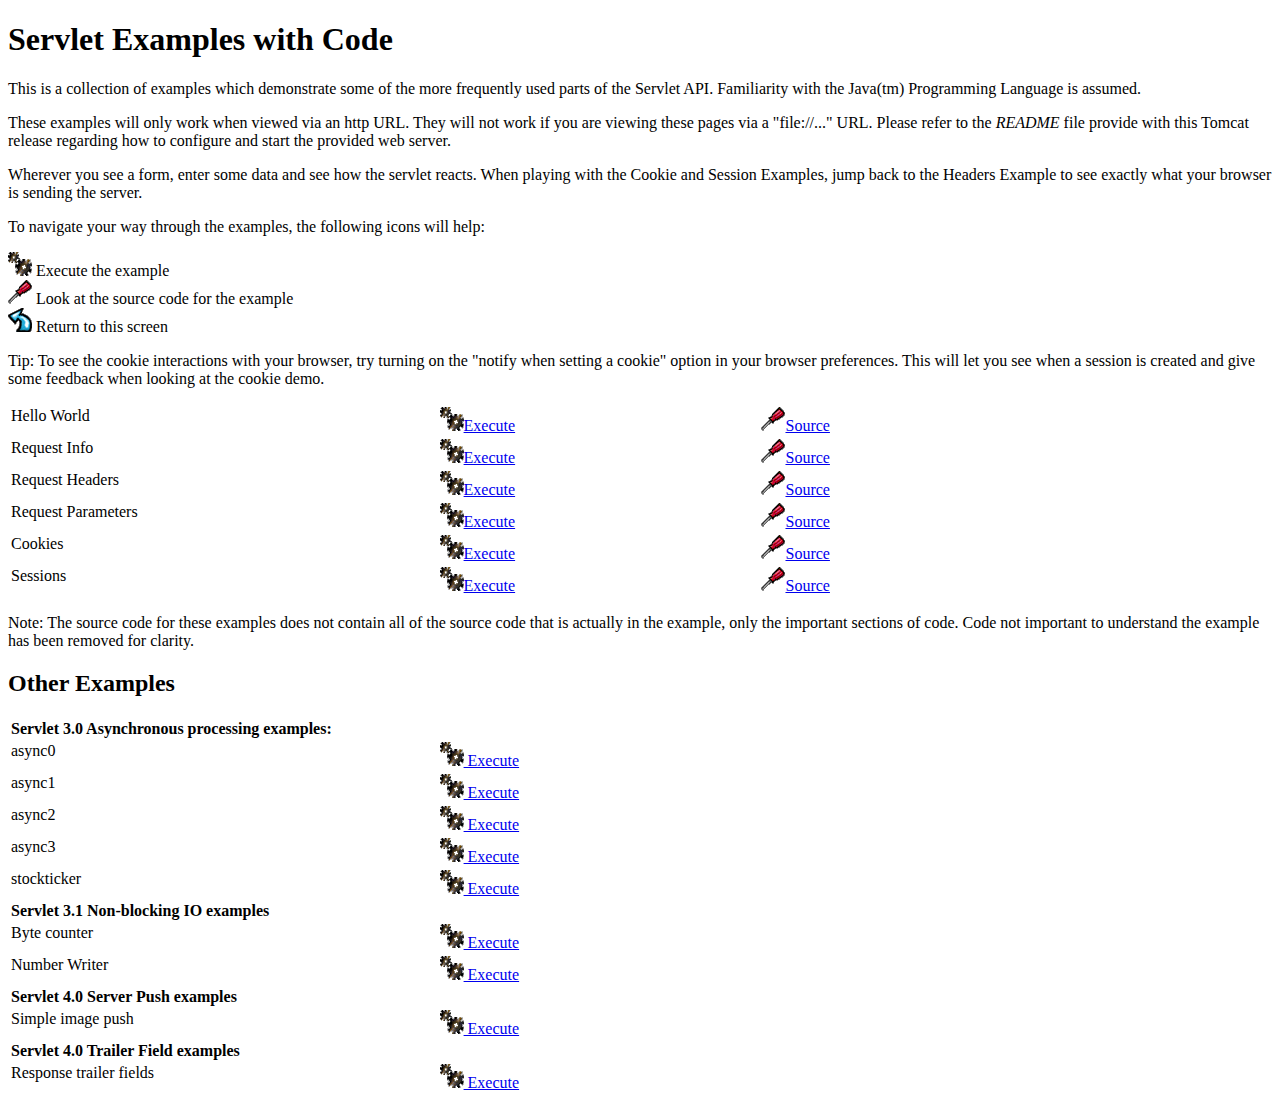
<file: i-Express/webapps/examples/servlets/index.html>
<!--
 Licensed to the Apache Software Foundation (ASF) under one or more
  contributor license agreements.  See the NOTICE file distributed with
  this work for additional information regarding copyright ownership.
  The ASF licenses this file to You under the Apache License, Version 2.0
  (the "License"); you may not use this file except in compliance with
  the License.  You may obtain a copy of the License at

      http://www.apache.org/licenses/LICENSE-2.0

  Unless required by applicable law or agreed to in writing, software
  distributed under the License is distributed on an "AS IS" BASIS,
  WITHOUT WARRANTIES OR CONDITIONS OF ANY KIND, either express or implied.
  See the License for the specific language governing permissions and
  limitations under the License.
-->
<!DOCTYPE html><html lang="en">
<head>
   <meta charset="UTF-8" />
   <meta name="Author" content="Anil K. Vijendran" />
   <title>Servlet Examples</title>
   <style type="text/css">
   img { border: 0; }
   th { text-align: left; }
   tr { vertical-align: top; }
   </style>
</head>
<body>
<h1>Servlet
Examples with Code</h1>
<p>This is a collection of examples which demonstrate some of the more
frequently used parts of the Servlet API. Familiarity with the Java(tm)
Programming Language is assumed.
<p>These examples will only work when viewed via an http URL. They will
not work if you are viewing these pages via a "file://..." URL. Please
refer to the <i>README</i> file provide with this Tomcat release regarding
how to configure and start the provided web server.
<p>Wherever you see a form, enter some data and see how the servlet reacts.
When playing with the Cookie and Session Examples, jump back to the Headers
Example to see exactly what your browser is sending the server.
<p>To navigate your way through the examples, the following icons will
help:</p>
<ul style="list-style-type: none; padding-left: 0;">
<li><img src="images/execute.gif" alt=""> Execute the example</li>
<li><img src="images/code.gif" alt=""> Look at the source code for the example</li>
<li><img src="images/return.gif" alt=""> Return to this screen</li>
</ul>

<p>Tip: To see the cookie interactions with your browser, try turning on
the "notify when setting a cookie" option in your browser preferences.
This will let you see when a session is created and give some feedback
when looking at the cookie demo.</p>
<table style="width: 85%;" >
<tr>
<td>Hello World</td>

<td style="width: 30%;"><a href="servlet/HelloWorldExample"><img SRC="images/execute.gif" alt=""></a><a href="servlet/HelloWorldExample">Execute</a></td>

<td style="width: 30%;"><a href="helloworld.html"><img SRC="images/code.gif" alt=""></a><a href="helloworld.html">Source</a></td>
</tr>

<tr>
<td>Request Info</td>

<td style="width: 30%;"><a href="servlet/RequestInfoExample"><img SRC="images/execute.gif" alt=""></a><a href="servlet/RequestInfoExample">Execute</a></td>

<td style="width: 30%;"><a href="reqinfo.html"><img SRC="images/code.gif" alt=""></a><a href="reqinfo.html">Source</a></td>
</tr>

<tr>
<td>Request Headers</td>

<td style="width: 30%;"><a href="servlet/RequestHeaderExample"><img SRC="images/execute.gif" alt=""></a><a href="servlet/RequestHeaderExample">Execute</a></td>

<td style="width: 30%;"><a href="reqheaders.html"><img SRC="images/code.gif" alt=""></a><a href="reqheaders.html">Source</a></td>
</tr>

<tr>
<td>Request Parameters</td>

<td style="width: 30%;"><a href="servlet/RequestParamExample"><img SRC="images/execute.gif" alt=""></a><a href="servlet/RequestParamExample">Execute</a></td>

<td style="width: 30%;"><a href="reqparams.html"><img SRC="images/code.gif" alt=""></a><a href="reqparams.html">Source</a></td>
</tr>

<tr>
<td>Cookies</td>

<td style="width: 30%;"><a href="servlet/CookieExample"><img SRC="images/execute.gif" alt=""></a><a href="servlet/CookieExample">Execute</a></td>

<td style="width: 30%;"><a href="cookies.html"><img SRC="images/code.gif" alt=""></a><a href="cookies.html">Source</a></td>
</tr>

<tr>
<td>Sessions</td>

<td style="width: 30%;"><a href="servlet/SessionExample"><img SRC="images/execute.gif" alt=""></a><a href="servlet/SessionExample">Execute</a></td>

<td style="width: 30%;"><a href="sessions.html"><img SRC="images/code.gif" alt=""></a><a href="sessions.html">Source</a></td>
</tr>
</table>

<p>Note: The source code for these examples does not contain all of the
source code that is actually in the example, only the important sections
of code. Code not important to understand the example has been removed
for clarity.</p>

<h2>Other Examples</h2>
<table style="width: 85%;" >

<tr>
  <th colspan="3">Servlet 3.0 Asynchronous processing examples:</th>
</tr>
<tr>
  <td>async0</td>
  <td style="width: 30%;">
    <a href="../async/async0"><img SRC="images/execute.gif" alt=""> Execute</a>
  </td>
  <td style="width: 30%;"></td>
</tr>
<tr>
  <td>async1</td>
  <td style="width: 30%;">
    <a href="../async/async1"><img SRC="images/execute.gif" alt=""> Execute</a>
  </td>
  <td style="width: 30%;"></td>
</tr>
<tr>
  <td>async2</td>
  <td style="width: 30%;">
    <a href="../async/async2"><img SRC="images/execute.gif" alt=""> Execute</a>
  </td>
  <td style="width: 30%;"></td>
</tr>
<tr>
  <td>async3</td>
  <td style="width: 30%;">
    <a href="../async/async3"><img SRC="images/execute.gif" alt=""> Execute</a>
  </td>
  <td style="width: 30%;"></td>
</tr>
<tr>
  <td>stockticker</td>
  <td style="width: 30%;">
    <a href="../async/stockticker"><img SRC="images/execute.gif" alt=""> Execute</a>
  </td>
  <td style="width: 30%;"></td>
</tr>

<tr>
  <th colspan="3">Servlet 3.1 Non-blocking IO examples</th>
</tr>
<tr>
  <td>Byte counter</td>
  <td style="width: 30%;">
    <a href="nonblocking/bytecounter.html"><img src="images/execute.gif" alt=""> Execute</a>
  </td>
  <td style="width: 30%;"></td>
</tr>
<tr>
  <td>Number Writer</td>
  <td style="width: 30%;">
    <a href="nonblocking/numberwriter"><img src="images/execute.gif" alt=""> Execute</a>
  </td>
  <td style="width: 30%;"></td>
</tr>

<tr>
  <th colspan="3">Servlet 4.0 Server Push examples</th>
</tr>
<tr>
  <td>Simple image push</td>
  <td style="width: 30%;">
    <a href="serverpush/simpleimage"><img src="images/execute.gif" alt=""> Execute</a>
  </td>
  <td style="width: 30%;"></td>
</tr>

<tr>
  <th colspan="3">Servlet 4.0 Trailer Field examples</th>
</tr>
<tr>
  <td>Response trailer fields</td>
  <td style="width: 30%;">
    <a href="trailers/response"><img src="images/execute.gif" alt=""> Execute</a>
  </td>
  <td style="width: 30%;"></td>
</tr>

</table>

</body>
</html>
</file>
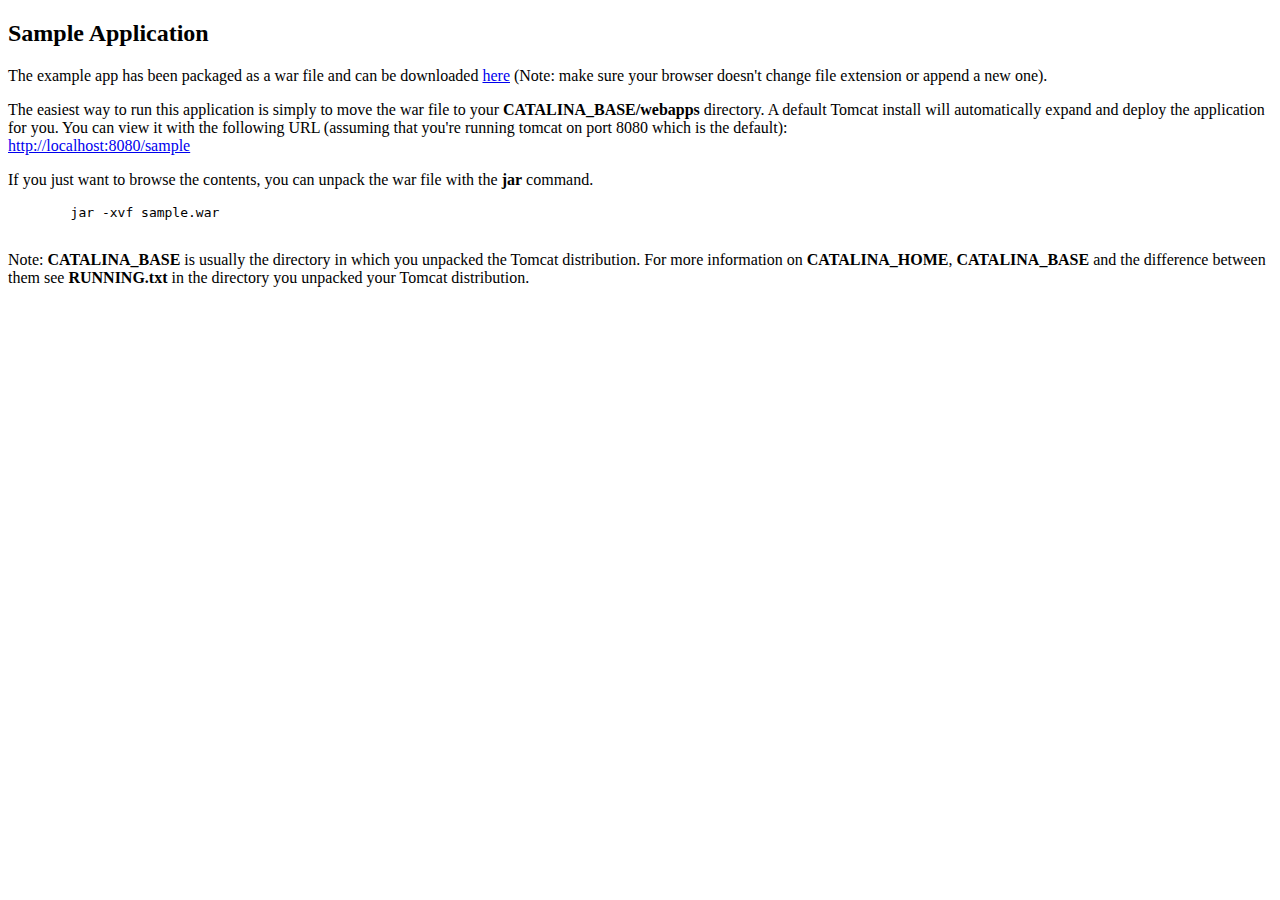
<file: i-Express/webapps/docs/appdev/sample/index.html>
<!DOCTYPE html>
<!--
  Licensed to the Apache Software Foundation (ASF) under one or more
  contributor license agreements.  See the NOTICE file distributed with
  this work for additional information regarding copyright ownership.
  The ASF licenses this file to You under the Apache License, Version 2.0
  (the "License"); you may not use this file except in compliance with
  the License.  You may obtain a copy of the License at

      http://www.apache.org/licenses/LICENSE-2.0

  Unless required by applicable law or agreed to in writing, software
  distributed under the License is distributed on an "AS IS" BASIS,
  WITHOUT WARRANTIES OR CONDITIONS OF ANY KIND, either express or implied.
  See the License for the specific language governing permissions and
  limitations under the License.
-->
<html>
<head>
<meta charset="UTF-8" />
<meta name="author" content="Ben Souther" />
<title>Sample Application</title>
</head>
<body>
<h2>Sample Application</h2>
      <p>
        The example app has been packaged as a war file and can be downloaded
        <a href="sample.war">here</a> (Note: make sure your browser doesn't
        change file extension or append a new one).
      </p>
      <p>
        The easiest way to run this application is simply to move the war file
        to your <b>CATALINA_BASE/webapps</b> directory. A default Tomcat install
        will automatically expand and deploy the application for you. You can
        view it with the following URL (assuming that you're running tomcat on
        port 8080 which is the default):
        <br />
        <a href="http://localhost:8080/sample">http://localhost:8080/sample</a>
      </p>
      <p>
        If you just want to browse the contents, you can unpack the war file
        with the <b>jar</b> command.
      </p>
      <pre>
        jar -xvf sample.war
      </pre>
      <p>
         Note: <b>CATALINA_BASE</b> is usually the directory in which you
         unpacked the Tomcat distribution. For more information on
         <b>CATALINA_HOME</b>, <b>CATALINA_BASE</b> and the difference between
         them see <b>RUNNING.txt</b> in the directory you unpacked your Tomcat
         distribution.
      </p>
</body>
</html>
</file>
<file: i-Express/webapps/i-Express/WEB-INF/style.css>
/* Index */
body {
	margin: 0;
	font-family: Arial, Helvetica, sans-serif;
}

.topnav {
	overflow: hidden;
	background-color: #333;
}

.topnav a {
	float: right;
	display: block;
	color: #f2f2f2;
	text-align: center;
	padding: 14px 16px;
	text-decoration: none;
	font-size: 17px;
}

.topnav a:hover {
	background-color: #ddd;
	color: black;
}

.active {
	background-color: #4CAF50;
	color: white;
}

.topnav .icon {
	display: none;
}

.topnav a:hover {
	background-color: #ddd;
	color: black;
}

.active {
	background-color: #4CAF50;
	color: white;
}

.topnav .icon {
	display: none;
}

.responsive {
	width: 100%;
	max-width: 400px;
	height: auto;
}

/* Login and Register*/
body {
	background: #408766;
}
.login {
	position: fixed;
	top: 50%;
	left: 50%;
	transform: translate(-50%, -50%);
	margin: 20px auto;
	width: 500px;
	padding: 30px 25px;
	background: white;
	border: 1px solid #c4c4c4;
}
h1.login-title {
	margin: -28px -25px 25px;
	padding: 15px 25px;
	line-height: 30px;
	font-size: 25px;
	font-weight: 300;
	color: #000000;
	text-align:center;
	background: #f7f7f7;
}
.login-input {
	width: 485px;
	height: 50px;
	margin-bottom: 25px;
	padding-left:10px;
	font-size: 15px;
	background: #fff;
	border: 1px solid #ccc;
	border-radius: 4px;
}
.login-input:focus {
	border-color:#6e8095;
	outline: none;
	}
.login-button {
	width: 100%;
	height: 50px;
	padding: 0;
	font-size: 20px;
	color: #fff;
	text-align: center;
	background-color: #4CAF50;
	color: white;
	border: 0;
	border-radius: 5px;
	cursor: pointer; 
	outline:0;
}
input[type=submit]:hover {
	background-color: #45a049;
}
.login-lost
{
	text-align:center;
	margin-bottom:0px;
}
.login-lost a
{
	color:#666;
	text-decoration:none;
	font-size:13px;
}

p.login-lost :hover {
	color: #ff0000;
}
</file>
<file: i-Express/webapps/docs/images/docs-stylesheet.css>
@charset "utf-8";
/*
  Licensed to the Apache Software Foundation (ASF) under one or more
  contributor license agreements.  See the NOTICE file distributed with
  this work for additional information regarding copyright ownership.
  The ASF licenses this file to You under the Apache License, Version 2.0
  (the "License"); you may not use this file except in compliance with
  the License.  You may obtain a copy of the License at

      http://www.apache.org/licenses/LICENSE-2.0

  Unless required by applicable law or agreed to in writing, software
  distributed under the License is distributed on an "AS IS" BASIS,
  WITHOUT WARRANTIES OR CONDITIONS OF ANY KIND, either express or implied.
  See the License for the specific language governing permissions and
  limitations under the License.
*/

/* Fonts */
@import url("fonts/fonts.css");

/* General style */

h1, h2, h3, h4, h5, h6, th {
  font-weight: 600;
}

body {
  margin: 0;
}

body, input {
  font-family: 'Open Sans', sans-serif;
  font-size: 10.5pt;
}

code, pre {
  font-family: Consolas, monospace;
}

img {
  border: 0;
}

table {
  border-collapse: collapse;
  text-align: left;
}
table *:not(table) {
  /* Prevent border-collapsing for table child elements like <div> */
  border-collapse: separate;
}

th {
  text-align: left;
}

main {
  /* Remove this once all IEs support <main> element */
  display: block;
}


/* Layout */

#wrapper {
  min-width: 400px;
}

#header {
  border-bottom: 1px solid #bbb;
}

@media not print {
    #header {
        box-shadow: 0 0 7px #aaa;
    }
}

#header > div {
  padding-left: 15px;
  padding-right: 15px;

  /* Work-around for old browsers: */
  background-color: #F8F3E4;
  background: linear-gradient(to bottom, #ffffff -10%, #F8F3E4 100%);
  position: relative;
}

#header .logo {
  float: left;
  padding-top: 10px;
  min-width: 190px;
}

#header .logo  img{
  /* To avoid that the Font Descender being added to the parent div's height */
  vertical-align: middle;
}

#header .asfLogo {
  float: right;
  position: relative;
  top: 8px;
}

#header h1 {
  margin-top: 0.6em;
  margin-bottom: 0;
}

#header .versionInfo {
  font-size: 13pt;
  margin-bottom: 1em;
}

#middle {
  display: table;
  table-layout: fixed;
  margin: 0;
  width: 100%;
}
#middle > div { display: table-row; }
#middle > div > div { display: table-cell; vertical-align: top; }



#mainLeft {
  width: 190px;
}

#mainLeft > div {
  margin-top: -1px; /* to overwrite border of element above */
  padding-left: 16px;
  padding-right: 14px;
  padding-top: 6px;
  padding-bottom: 15px;
  background-color: #F8F3E4;
  border-right: 1px solid #bbb;
  border-bottom: 1px solid #bbb;
  font-size: 10pt;
  border-bottom-right-radius: 20px;
  box-shadow: 0 0 5px #aaa;
}

#mainLeft h2 {
  margin-bottom: 0.2em;
  font-size: 1.2em;
}

#mainLeft ul {
  padding: 0;
  margin: 0;
  list-style-type: none;
}

#mainLeft ul a {
  text-indent: -0.6em;
  padding-left: 1.4em;
  display: block;
  text-decoration: none;
  color: #444;
}
#mainLeft ul a:hover {
  color: #000;
  background-color: #D1c9b9;
}

#mainRight {
  padding-left: 14px;
  padding-right: 20px;

}

#footer {
  margin-top: 30px;
  padding-top: 20px;
  padding-bottom: 20px;
  padding-left: 20px;
  padding-right: 20px;
  border-top: 1px solid #ccc;
  color: #444;
  text-align: center;
  /* font-style: italic; */
  font-size: 9pt;
}


/* Content */

#content div.text {
  padding-left: 1em;
  padding-left: 1em;
}

#content h3, #content h4, #content h5, #content h6 {
  padding-left: 5px;
  padding-right: 5px;
  background-color: #eaeaea;
}

@media not print {
    #content h3, #content h4, #content h5, #content h6 {
        border: 1px solid #ccc;
        border-radius: 4px;
    }
}

#content h4, #content h5, #content h6 {
  background-color: #f6f6f6;
}

code {
  background-color: rgb(224,255,255);
}

div.codeBox pre code, code.attributeName, code.propertyName, code.noHighlight, .noHighlight code {
  background-color: transparent;
}
div.codeBox {
  overflow: auto;
  margin: 1em 0;
}
div.codeBox pre {
  margin: 0;
  padding: 4px;
  border: 1px solid #999;
  border-radius: 5px;
  background-color: #eff8ff;
  display: table; /* To prevent <pre>s from taking the complete available width. */
  /*
  When it is officially supported, use the following CSS instead of display: table
  to prevent big <pre>s from exceeding the browser window:
  max-width: available;
  width: min-content;
  */
}

div.codeBox pre.wrap {
  white-space: pre-wrap;
}


table.defaultTable tr, table.detail-table tr {
    border: 1px solid #CCC;
}

table.defaultTable tr:nth-child(even), table.detail-table tr:nth-child(even) {
    background-color: #FAFBFF;
}

table.defaultTable tr:nth-child(odd), table.detail-table tr:nth-child(odd) {
    background-color: #EEEFFF;
}

table.defaultTable th, table.detail-table th {
  background-color: #88b;
  color: #fff;
}

table.defaultTable th, table.defaultTable td, table.detail-table th, table.detail-table td {
  padding: 5px 8px;
}


p.notice {
  border: 1px solid rgb(255, 0, 0);
  background-color: rgb(238, 238, 238);
  color: rgb(0, 51, 102);
  padding: 0.5em;
  margin: 1em 2em 1em 1em;
}


/* Changelog-Styles */

ul.changelog {
  padding-left: 1em;
  list-style-type: none;
}

ul.changelog  li{
  padding-top: 5px;
  padding-bottom: 5px;
}

ul.changelog img {
  vertical-align: middle
}


/* Printer-only Styles */
@media print {
    .noPrint { display: none; }
    #middle > div > div#mainLeft { display: none; }
    a { color: inherit; text-decoration: none; }
}

/* Fix for Comments section which contains a <h4> */
#comments_thread h1, #comments_thread h2, #comments_thread h3, #comments_thread h4, #comments_thread h5, #comments_thread h6 {
    border: none;
    background-color: transparent;
}
</file>
